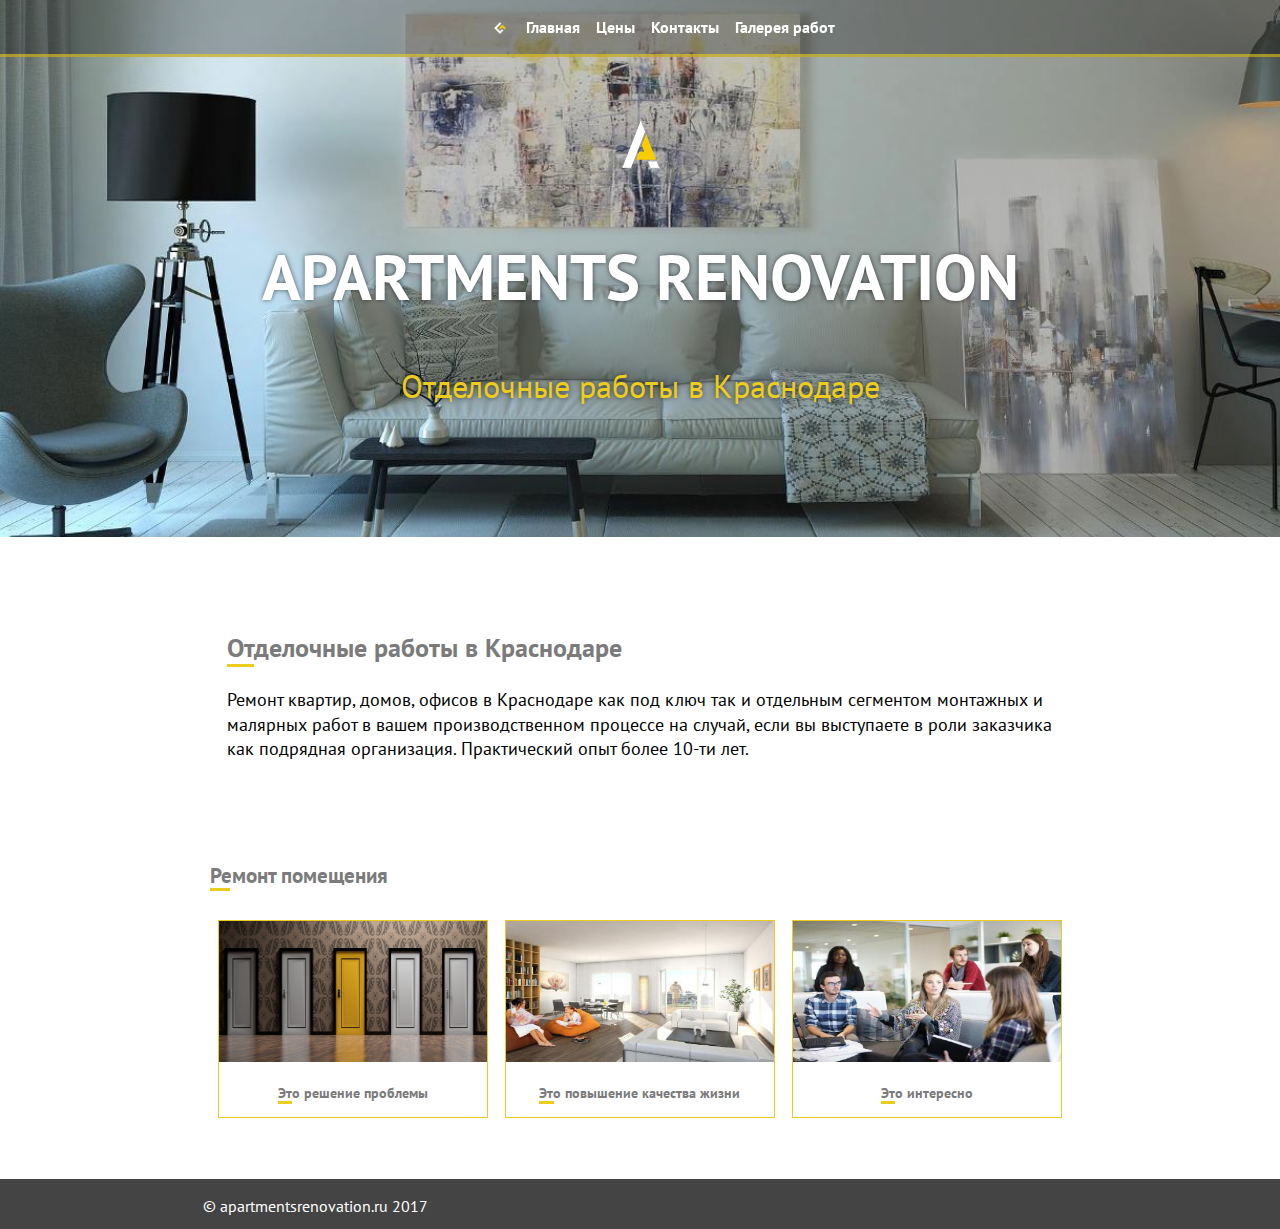
<file: index.html>
<!DOCTYPE html><html><head><title>Apartments renovation|Отделочные работы в Краснодаре</title><meta name="google-site-verification" content="k7kQx-EQha7YxzlLIq2gA14RvakHtIpXL3VBb2M7w-s" /><meta name="yandex-verification" content="fb2fc7b944d50e41" /><meta charset="utf-8"><meta name="viewport" content="width=device-width, initial-scale=1.0" /><meta name="description" content="Ремонт квартир, домов, офисов в Краснодаре"><meta name="Keywords" content="ремонт, отделка, квартиры, дома, офисы, практика, опыт, Краснодар"><link rel="shortcut icon" href="/assets/images/favicon.ico" type="image/x-icon"><link rel="apple-touch-icon" href="/assets/images/touch-icon-iphone.png"><link rel="stylesheet" type="text/css" href="/assets/css/style.css"/><script src="/assets/js/script.js"></script><meta name="yandex-verification" content="645afc60fa05e950" /></head><body><div class="wrap"><div class="menu-icon" onclick="show()"><span class="menu-icon-item"></span><span class="menu-icon-item"></span><span class="menu-icon-item"></span></div><header class="front"><nav id="navigation"><ul><li class="active"><a href="/">Главная</a></li><li><a href="/posts/price.html">Цены</a></li><li><a href="/posts/contact.html">Контакты</a></li><li><a href="/posts/gallery.html">Галерея работ</a></li></ul></nav><div class="branding"><div class="logo"><a rel="home" title="Главная" href="/"><img alt="Главная" src="/assets/images/logo.png"></a></div><h1 class="title"><a href="/" title="Главная" rel="home">Apartments renovation</a></h1><span class="slogan">Отделочные работы в Краснодаре</span></div></header><article><div class="style"><h2>Отделочные работы в Краснодаре</h2><p>	Ремонт квартир, домов, офисов в Краснодаре как под ключ так и отдельным сегментом монтажных и малярных работ в вашем производственном процессе на случай, если вы выступаете в роли заказчика как подрядная организация.	Практический опыт более 10-ти лет.</p></div><section><h3>Ремонт помещения</h3><div class="block"><a href="posts/decision.html"><img src="/assets/images/decision.jpg" alt="решение проблемы" title="решение проблемы"></a><h3>Это решение проблемы</h3></div><div class="block"><a href="posts/inter.html"><img src="/assets/images/quality.jpg" alt="повышение качества жизни" title="повышение качества жизни"></a><h3>Это повышение качества жизни</h3></div><div class="block"><a href="posts/work.html"><img src="/assets/images/disqus.jpg" alt="интересно" title="интересно"></a><h3>Это интересно</h3></div></section><script async src="//pagead2.googlesyndication.com/pagead/js/adsbygoogle.js"></script>
<!-- michaelnews -->
<ins class="adsbygoogle"
     style="display:block"
     data-ad-client="ca-pub-9085209353842392"
     data-ad-slot="3314291461"
     data-ad-format="auto"></ins>
<script>
(adsbygoogle = window.adsbygoogle || []).push({});
</script></article></div><footer><div class="inner">&copy; <a href="/">apartmentsrenovation.ru</a> 2017</div></footer><!-- Yandex.Metrika counter -->
<script type="text/javascript" >
    (function (d, w, c) {
        (w[c] = w[c] || []).push(function() {
            try {
                w.yaCounter47460979 = new Ya.Metrika2({
                    id:47460979,
                    clickmap:true,
                    trackLinks:true,
                    accurateTrackBounce:true,
                    webvisor:true
                });
            } catch(e) { }
        });

        var n = d.getElementsByTagName("script")[0],
            s = d.createElement("script"),
            f = function () { n.parentNode.insertBefore(s, n); };
        s.type = "text/javascript";
        s.async = true;
        s.src = "https://mc.yandex.ru/metrika/tag.js";

        if (w.opera == "[object Opera]") {
            d.addEventListener("DOMContentLoaded", f, false);
        } else { f(); }
    })(document, window, "yandex_metrika_callbacks2");
</script>
<noscript><div><img src="https://mc.yandex.ru/watch/47460979" style="position:absolute; left:-9999px;" alt="" /></div></noscript>
<!-- /Yandex.Metrika counter -->
<!-- Global site tag (gtag.js) - Google Analytics -->
<script async src="https://www.googletagmanager.com/gtag/js?id=UA-101881279-4"></script>
<script>
  window.dataLayer = window.dataLayer || [];
  function gtag(){dataLayer.push(arguments);}
  gtag('js', new Date());

  gtag('config', 'UA-101881279-4');
</script>

</body></html>
</file>
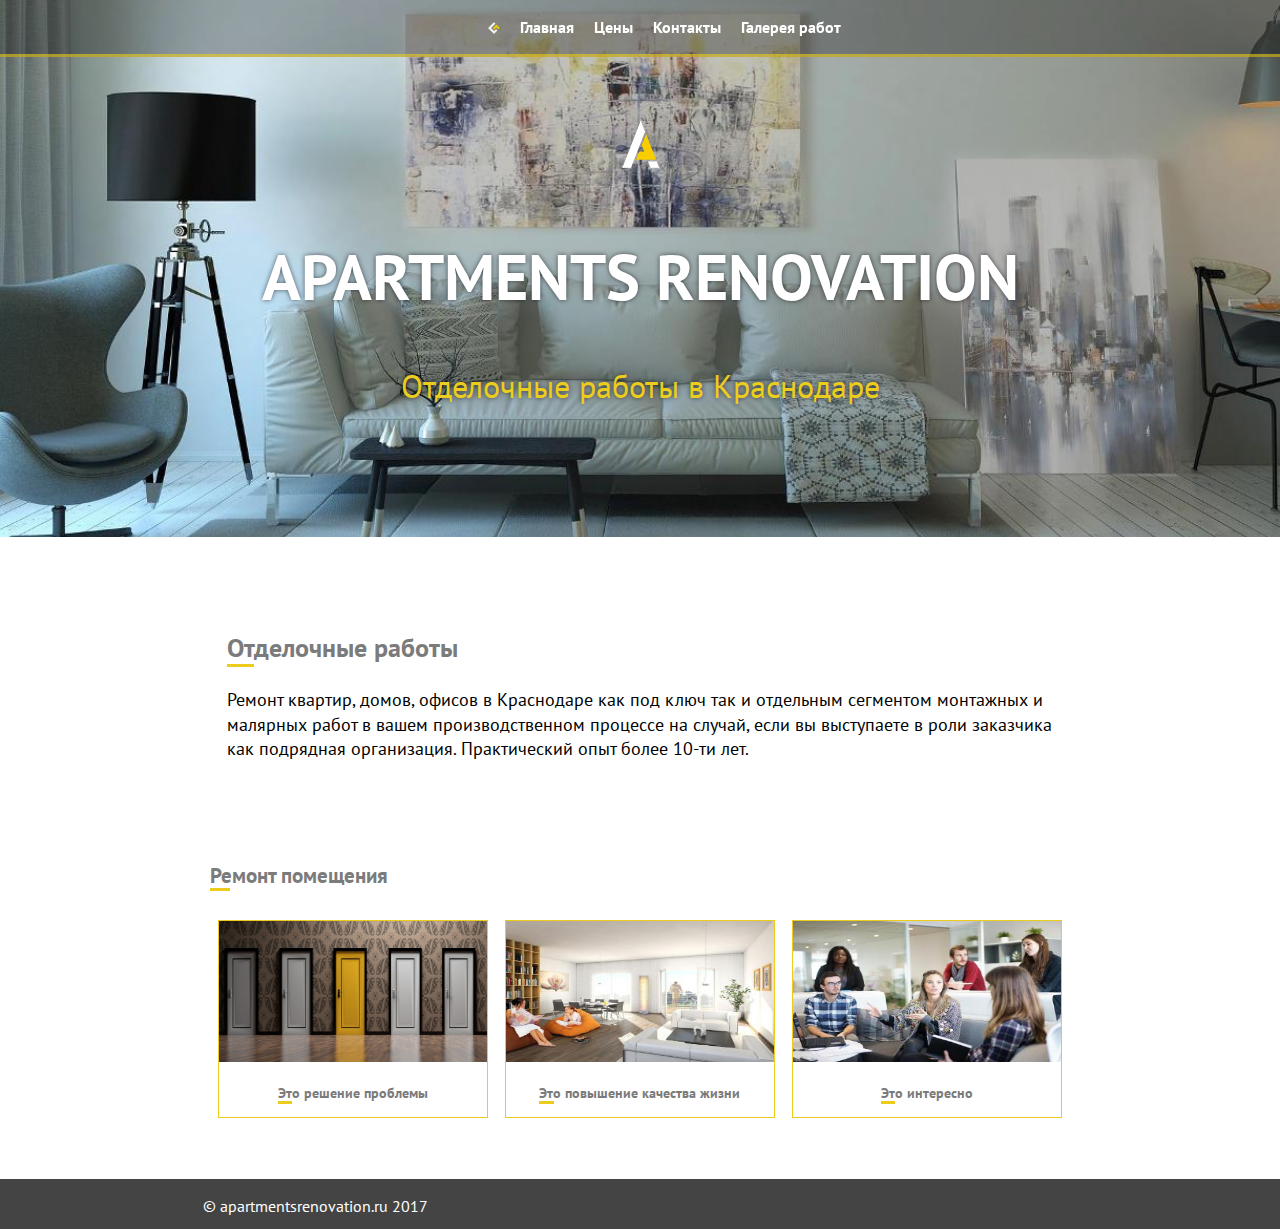
<file: posts-dev/index.html>
<!DOCTYPE html>
<html>
<head>
	<title>Apartments renovation|Отделочные работы в Краснодаре</title>
    <meta charset="utf-8">
	<meta name="viewport" content="width=device-width, initial-scale=1.0" />
     <meta name="description" content="Ремонт квартир, домов, офисов в Краснодаре">
    <meta name="Keywords" content="Ремонт, практический опыт">
    <link rel="shortcut icon" href="/assets/images/favicon.ico" type="image/x-icon">
    <link rel="apple-touch-icon" href="/assets/images/touch-icon-iphone.png">
	<link rel="stylesheet" type="text/css" href="/assets/css/style.css"/>
	<script src="/assets/js/script.js"></script>
	<meta name="yandex-verification" content="645afc60fa05e950" />

	
</head>
<body>
<div class="wrap">
<div class="menu-icon" onclick="show()">
  <span class="menu-icon-item"></span>
    <span class="menu-icon-item"></span>
      <span class="menu-icon-item"></span>
  </div>
<header class="front">
<nav id="navigation"><ul>
<li class="active"><a href="/">Главная</a></li>
<li><a href="/posts/price.html">Цены</a></li>
<li><a href="/posts/contact.html">Контакты</a></li>
<li><a href="/posts/gallery.html">Галерея работ</a></li>
</ul>
</nav>
	<div class="branding">
    <div class="logo"><a rel="home" title="Главная" href="/">
  <img alt="Главная" src="/assets/images/logo.png">
  </a>
  </div>

		<h1 class="title"><a href="/" title="Главная" rel="home">Apartments renovation</a></h1>
		<span class="slogan">Отделочные работы в Краснодаре</span>
	</div>


</header>
<article>
<div class="style">
<h2>Отделочные работы</h2>
<p>
	Ремонт квартир, домов, офисов в Краснодаре как под ключ так и отдельным сегментом монтажных и малярных работ в вашем производственном процессе на случай, если вы выступаете в роли заказчика как подрядная организация.

	Практический опыт более 10-ти лет.
</p>
</div>
<section>
	<h3>Ремонт помещения</h3>
	<div class="block">
    <a href="posts/decision.html"><img src="/assets/images/decision.jpg" alt="решение проблемы" title="решение проблемы"></a>
	<h3>Это решение проблемы</h3></div>
	<div class="block">
    <a href="posts/inter.html"><img src="/assets/images/quality.jpg" alt="повышение качества жизни" title="повышение качества жизни"></a>
	<h3>Это повышение качества жизни</h3></div>
	<div class="block">
    <a href="posts/work.html"><img src="/assets/images/disqus.jpg" alt="интересно" title="интересно"></a>
	<h3>Это интересно</h3></div>
</section>
</article>

</div>
<footer>
<div class="inner">
&copy; <a href="/">apartmentsrenovation.ru</a> 2017
</div>
</footer>

</body>
</html>
</file>
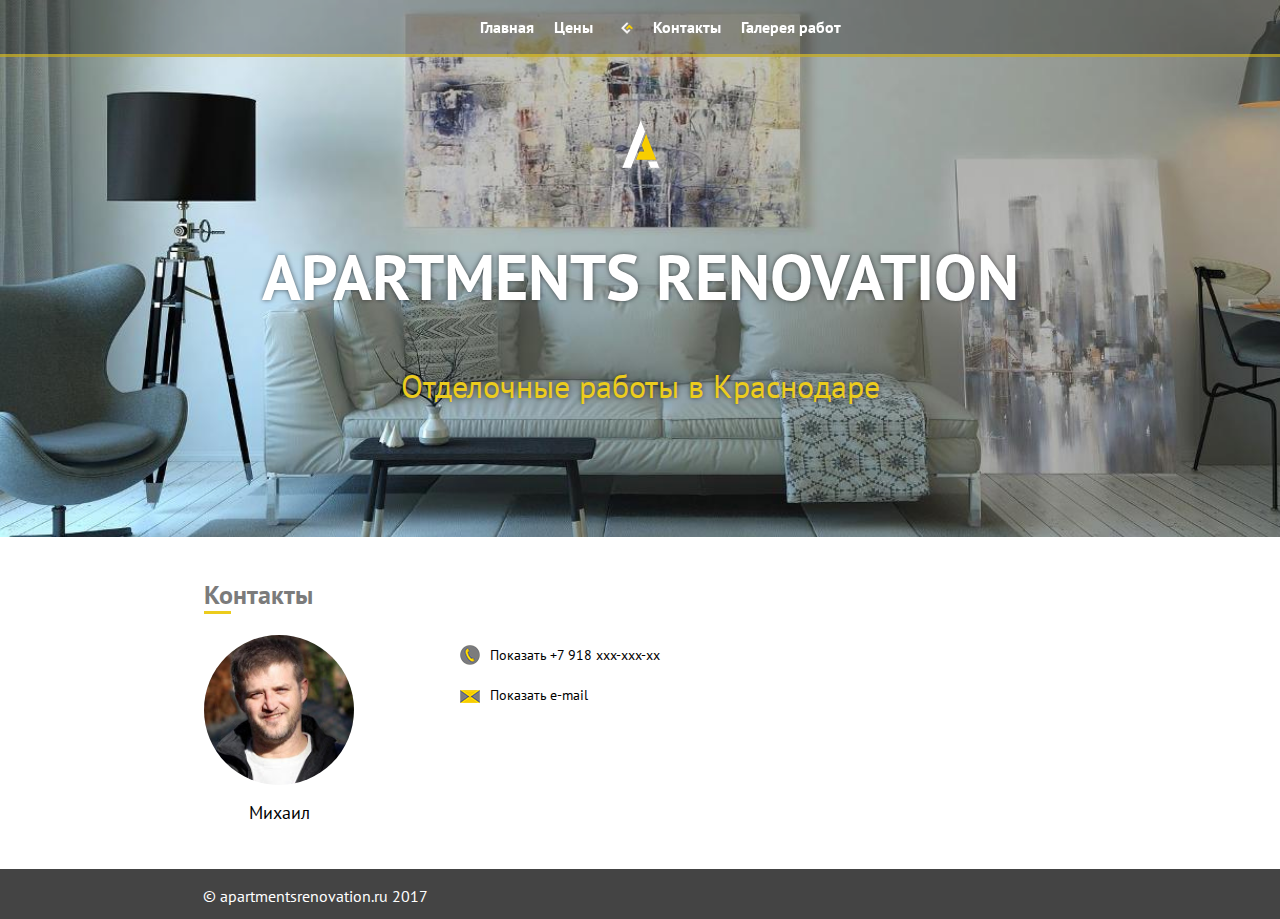
<file: posts-dev/contact.html>
<!DOCTYPE html>
<html>
<head>
<meta charset="utf-8">
	<title>Apartments renovation|Контакты</title>
	<meta name="viewport" content="width=device-width, initial-scale=1.0" />
	<meta name=”description” content=”Контакты”>
	<link rel="shortcut icon" href="/assets/images/favicon.ico" type="image/x-icon">
	<link rel="apple-touch-icon" href="/assets/images/touch-icon-iphone.png">
	<link rel="stylesheet" type="text/css" href="/assets/css/style.css">
	<script src="/assets/js/script.js"></script>
	<meta name="yandex-verification" content="645afc60fa05e950" />

	
</head>
<body>
<div class="wrap">
<div class="menu-icon" onclick="show()">
  <span class="menu-icon-item"></span>
    <span class="menu-icon-item"></span>
      <span class="menu-icon-item"></span>
  </div>
<header class="front">
<a title="Вернуться назад" class="back" onclick="javascript:history.back(); return false;">Назад</a>
<nav id="navigation"><ul>
<li><a href="/">Главная</a></li>
<li><a href="/posts/price.html">Цены</a></li>
<li class="active"><a href="/posts/contact.html">Контакты</a></li>
<li><a href="/posts/gallery.html">Галерея работ</a></li>
</ul>
</nav>
	<div class="branding">
	<div class="logo"><a rel="home" title="Главная" href="/">
  <img alt="Главная" src="../assets/images/logo.png">
  </a>
  </div>
		<h1 class="title"><a href="/" title="Главная" rel="home">Apartments renovation</a></h1>
		<span class="slogan">Отделочные работы в Краснодаре</span>
	</div>


</header>
<article class="contact">

	<div class="inner">
	<h2>Контакты</h2>
	<div class="name">
	<img  src="/assets/images/iam.jpg" alt="Михаил" title="Михаил"> <p>Михаил</p>
	</div>
	<div class="float">
	<span id="phone" onclick="showPhone()">

	Показать +7 918 xxx-xxx-xx

	</span>
	<span id="email" onclick="showEmail()">
	 Показать e-mail
	</span>
	
	
	</div>
	</div>
</article>
</div>
<footer>
<div class="inner">
&copy; <a href="/">apartmentsrenovation.ru</a> 2017
</div>
</footer>

</body>
</html>
</file>
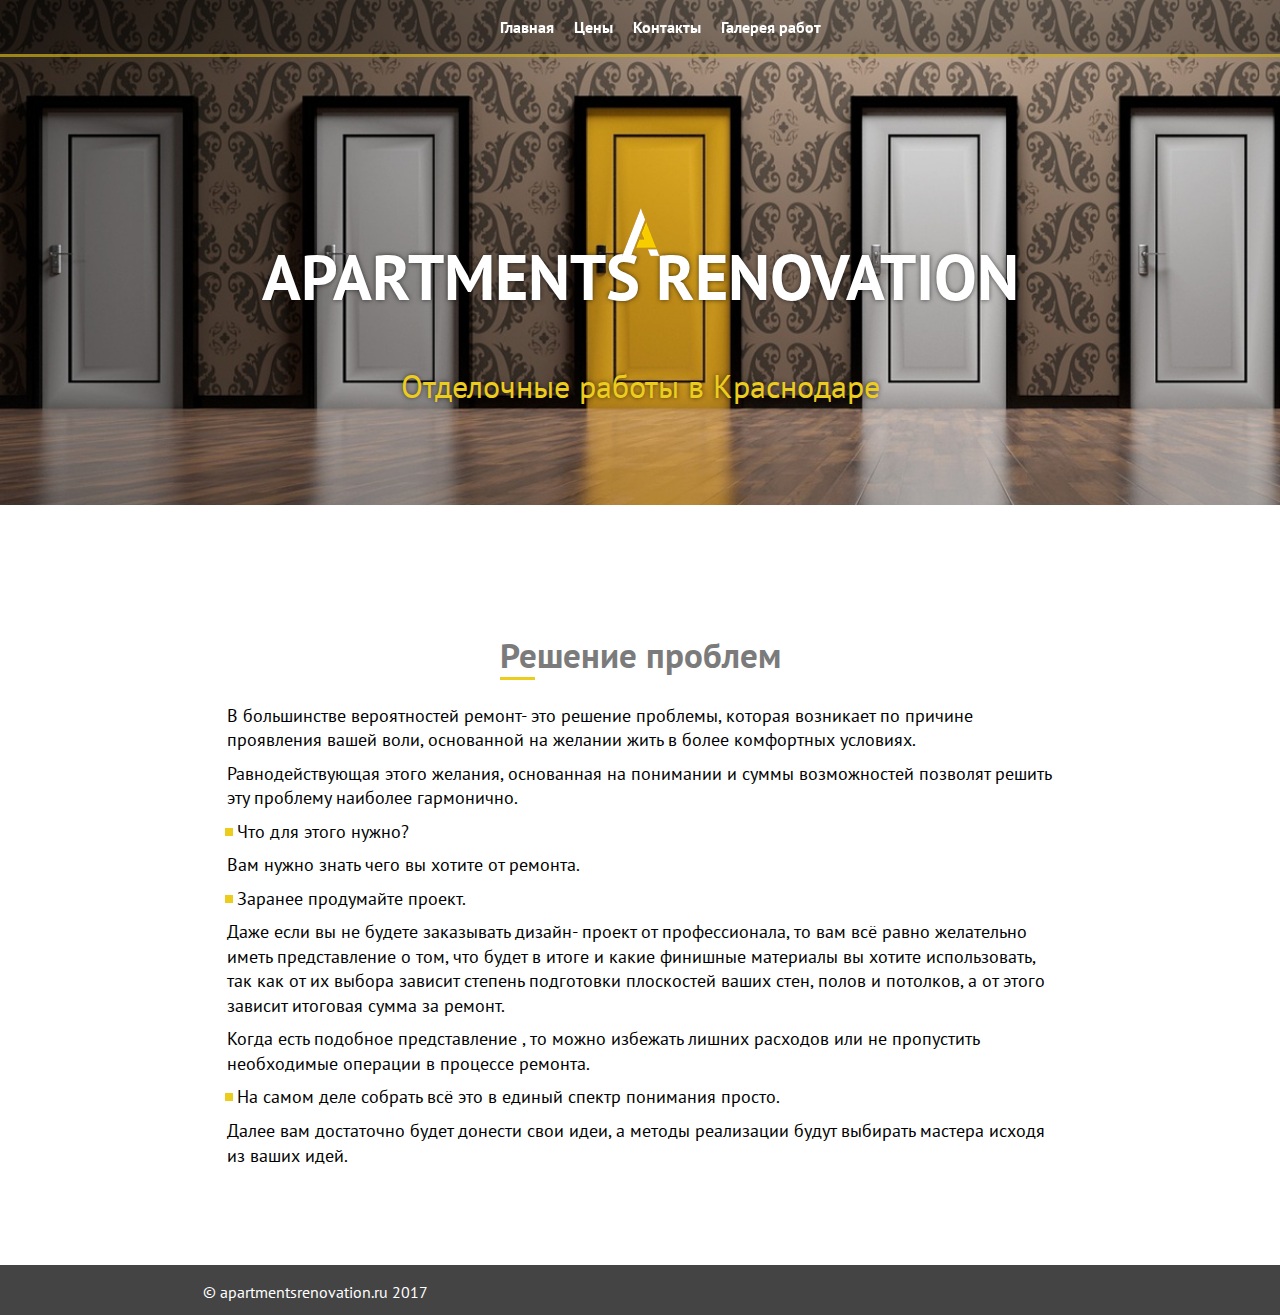
<file: posts-dev/decision.html>
<!DOCTYPE html>
<html lang="ru">
<head>
<meta charset="utf-8">
	<title>Apartments renovation|Решение проблем</title>
	<meta name="viewport" content="width=device-width, initial-scale=1.0" />
    <link rel="shortcut icon" href="/assets/images/favicon.ico" type="image/x-icon">
    <link rel="apple-touch-icon" href="/assets/images/touch-icon-iphone.png">
    <link rel="stylesheet" type="text/css" href="/assets/css/style.css">
	<script src="/assets/js/script.js"></script>
	
</head>
<body>
<div class="wrap">
<div class="menu-icon" onclick="show()">
  <span class="menu-icon-item"></span>
    <span class="menu-icon-item"></span>
      <span class="menu-icon-item"></span>
  </div>
<header class="dec">
<a title="Вернуться назад" class="back" onclick="javascript:history.back(); return false;">Назад</a>
<nav id="navigation"><ul>
<li><a href="/">Главная</a></li>
<li><a href="/posts/price.html">Цены</a></li>
<li><a href="/posts/contact.html">Контакты</a></li>
<li><a href="/posts/gallery.html">Галерея работ</a></li>
</ul>
</nav>
	<div class="branding">
    <div class="logo"><a rel="home" title="Главная" href="/">
  <img alt="Главная" src="/assets/images/logo.png">
  </a>
  </div>
    <h1 class="title"><a href="/" title="Главная" rel="home">Apartments renovation</a></h1>
    <span class="slogan">Отделочные работы в Краснодаре</span>
  </div>
</header>
<article>
<div class="style">
<h1>Решение проблем</h1>
<p>В большинстве вероятностей ремонт- это решение проблемы, которая возникает по причине проявления вашей воли, основанной на желании жить в более комфортных условиях.</br>

<p>Равнодействующая этого желания, основанная на понимании и суммы возможностей позволят решить эту проблему наиболее гармонично.</p>

<p class="mark">Что для этого нужно?</p>

<p>Вам нужно знать чего вы хотите  от ремонта.</p>

<p class="mark">Заранее продумайте проект. </p>

<p>Даже если вы не будете заказывать дизайн- проект от профессионала, то вам всё равно желательно  иметь представление о том, что будет в итоге и какие финишные материалы вы хотите использовать, так как от их выбора зависит степень подготовки плоскостей ваших стен, полов и потолков, а от этого зависит итоговая сумма за ремонт.</p>

<p>Когда есть подобное представление , то можно избежать лишних расходов или не пропустить необходимые операции в процессе ремонта.</p>

<p class="mark">На самом деле собрать всё это в единый спектр понимания просто. </p>

<p>Далее вам достаточно будет донести свои идеи, а методы реализации будут выбирать мастера исходя из ваших идей.
</p>
</div>
</article>
</div>
<footer>
<div class="inner">
&copy; <a href="/">apartmentsrenovation.ru</a> 2017
</div>
</footer>

</body>
</html>
</file>
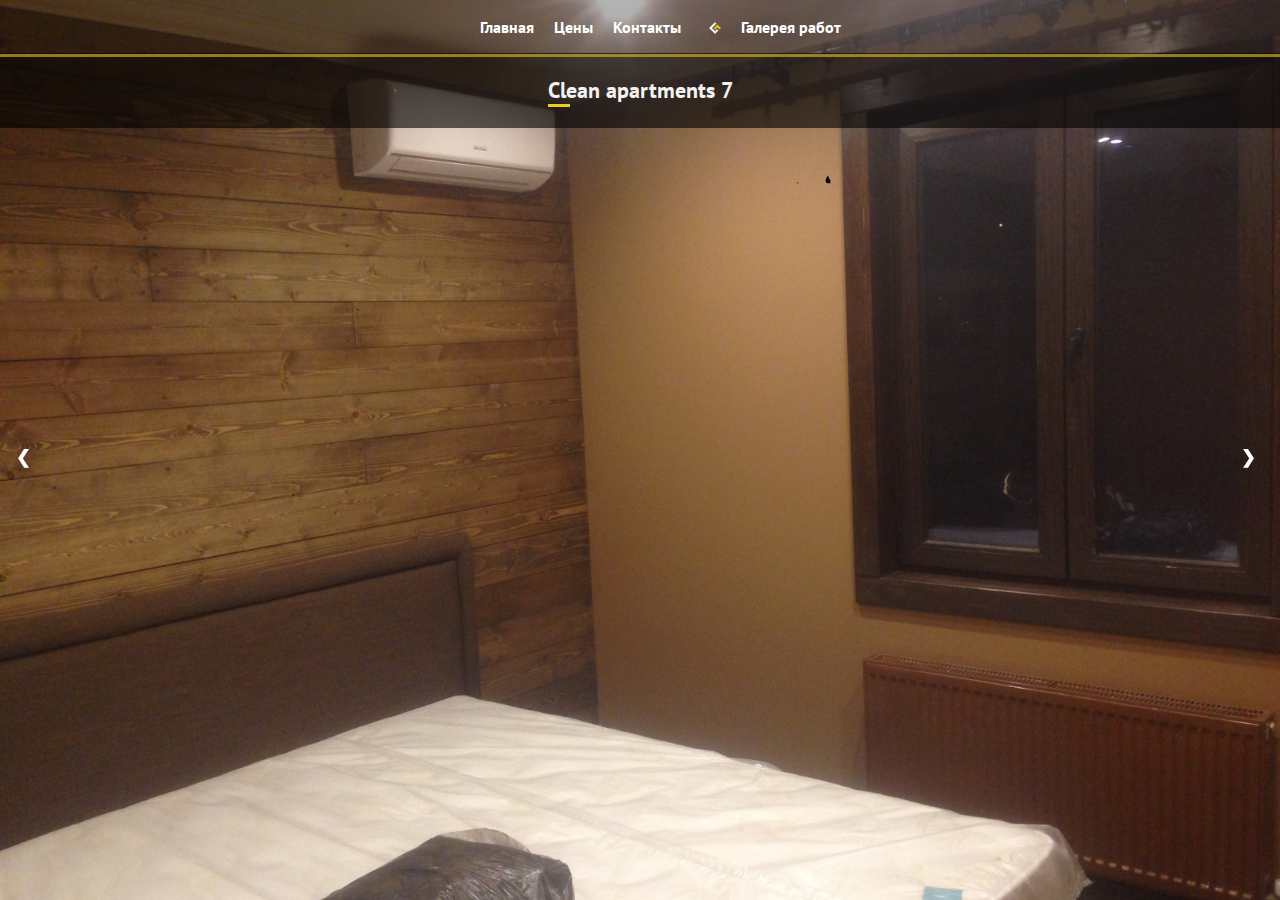
<file: posts-dev/gallery.html>
<!DOCTYPE html>
<html lang="ru">
<head>
<meta charset="utf-8">
	<title>Apartments renovation|Галерея</title>
	<meta name="viewport" content="width=device-width, initial-scale=1.0" />
    <link rel="shortcut icon" href="/assets/images/favicon.ico" type="image/x-icon">
    <link rel="apple-touch-icon" href="/assets/images/touch-icon-iphone.png">
    <link rel="stylesheet" type="text/css" href="/assets/css/style.css">
    <link rel="stylesheet" type="text/css" href="/assets/css/slider.css">
	<script src="/assets/js/script.js"></script>
    <script src="/assets/js/slider.js"></script>
	
</head>
<body>
<div class="wrap">
<div class="menu-icon" onclick="show()">
  <span class="menu-icon-item"></span>
    <span class="menu-icon-item"></span>
      <span class="menu-icon-item"></span>
  </div>
<header class="dec">
<h1 class="gallery">Галерея работ</h1>
<a title="Вернуться назад" class="back" onclick="javascript:history.back(); return false;">Назад</a>
<nav id="navigation"><ul>
    <li><a href="/">Главная</a></li>
<li><a href="/posts/price.html">Цены</a></li>
<li><a href="/posts/contact.html">Контакты</a></li>
<li class="active"><a href="/posts/gallery.html">Галерея работ</a></li>
</ul>
</nav>
</header>
<div class="slidershow-container">
        <div class="slide-item">
            <img onclick=" touchmove(1)" src="/assets/gallery/1.jpg" alt="Clean apartments" title="Clean apartments">
            <h2 class="text">Clean apartments 1</h2>
        </div>
        <div class="slide-item">
            <img onclick=" touchmove(1)" src="/assets/gallery/2.jpg" alt="Clean apartments" title="Clean apartments">
            <h2 class="text">Clean apartments 2</h2>
        </div>
        <div class="slide-item">
            <img onclick=" touchmove(1)" src="/assets/gallery/3.jpg" alt="Clean apartments" title="Clean apartments">
            <h2 class="text">Clean apartments 3</h2>
        </div>
        <div class="slide-item">
            <img onclick=" touchmove(1)" src="/assets/gallery/4.jpg" alt="Clean apartments" title="Clean apartments">
            <h2 class="text">Clean apartments 4</h2>
        </div>
        <div class="slide-item">
            <img onclick=" touchmove(1)" src="/assets/gallery/5.jpg" alt="Clean apartments" title="Clean apartments">
            <h2 class="text">Clean apartments 5</h2>
        </div>
        <div class="slide-item">
            <img onclick=" touchmove(1)" src="/assets/gallery/6.jpg" alt="Clean apartments" title="Clean apartments">
            <h2 class="text">Clean apartments 7</h2>
        </div>
        <a onclick="plusSlides(-1)" class="prev">&#10094;</a>
        <a onclick="plusSlides(1)" class="next">&#10095;</a>
        

    </div>

</div>

<footer>
<div class="inner">
&copy; <a href="/">apartmentsrenovation.ru</a> 2017
</div>
</footer>
</body>
</html>
</file>
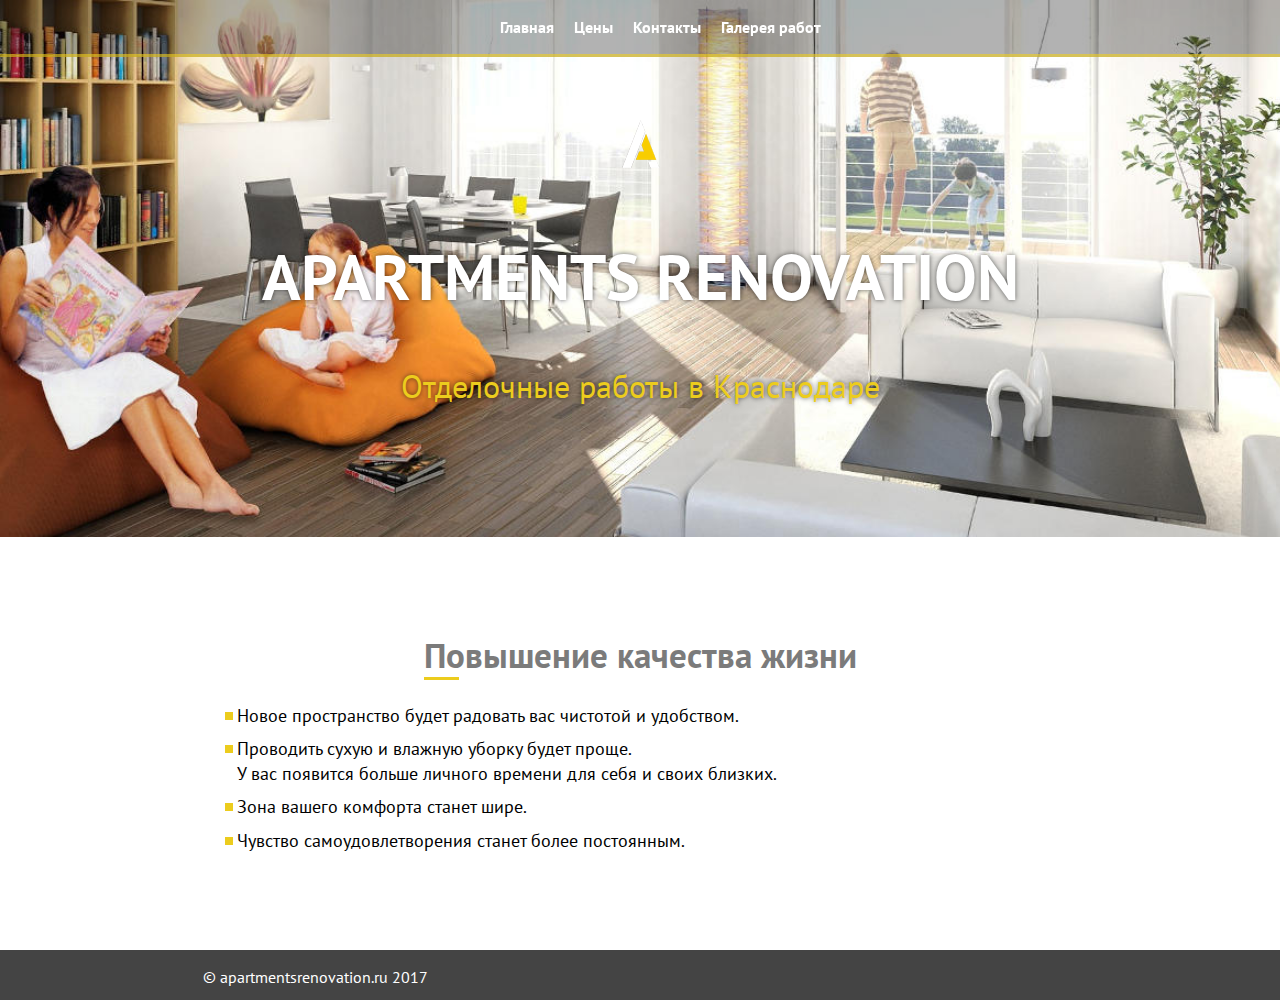
<file: posts-dev/inter.html>
<!DOCTYPE html>
<html lang="ru">
<head>
<meta charset="utf-8">
	<title>Apartments renovation|Повышение качества жизни</title>
	<meta name="viewport" content="width=device-width, initial-scale=1.0" />
    <link rel="shortcut icon" href="/assets/images/favicon.ico" type="image/x-icon">
    <link rel="apple-touch-icon" href="/assets/images/touch-icon-iphone.png">
	<link rel="stylesheet" type="text/css" href="/assets/css/style.css">
	<script src="../assets/js/script.js"></script>
</head>
<body>
<div class="wrap">
<div class="menu-icon" onclick="show()">
  <span class="menu-icon-item"></span>
    <span class="menu-icon-item"></span>
      <span class="menu-icon-item"></span>
  </div>
<header class="inter">
<a title="Вернуться назад" class="back" onclick="javascript:history.back(); return false;">Назад</a>
<nav id="navigation"><ul>
<li><a href="/">Главная</a></li>
<li><a href="/posts/price.html">Цены</a></li>
<li><a href="/posts/contact.html">Контакты</a></li>
<li><a href="/posts/gallery.html">Галерея работ</a></li>
</ul>
</nav>
	<div class="branding">
    <div class="logo"><a rel="home" title="Главная" href="/">
  <img alt="Главная" src="../assets/images/logo.png">
  </a>
  </div>
		<h1 class="title"><a href="/" title="Главная" rel="home">Apartments renovation</a></h1>
		<span class="slogan">Отделочные работы в Краснодаре</span>
	</div>
</header>
<article>
<div class="style">
<h1>Повышение качества жизни</h1>
<p class="mark">Новое пространство будет радовать вас чистотой и удобством.</p>
<p class="mark">Проводить сухую и влажную уборку будет проще.</br>
У вас появится больше личного времени для себя и своих близких.

</p>
<p class="mark">Зона вашего комфорта станет шире.</p>
<p class="mark">Чувство самоудовлетворения станет более постоянным.</p>
</div>

</article>
</div>
<footer>
<div class="inner">
&copy; <a href="/">apartmentsrenovation.ru</a> 2017
</div>
</footer>

</body>
</html>
</file>
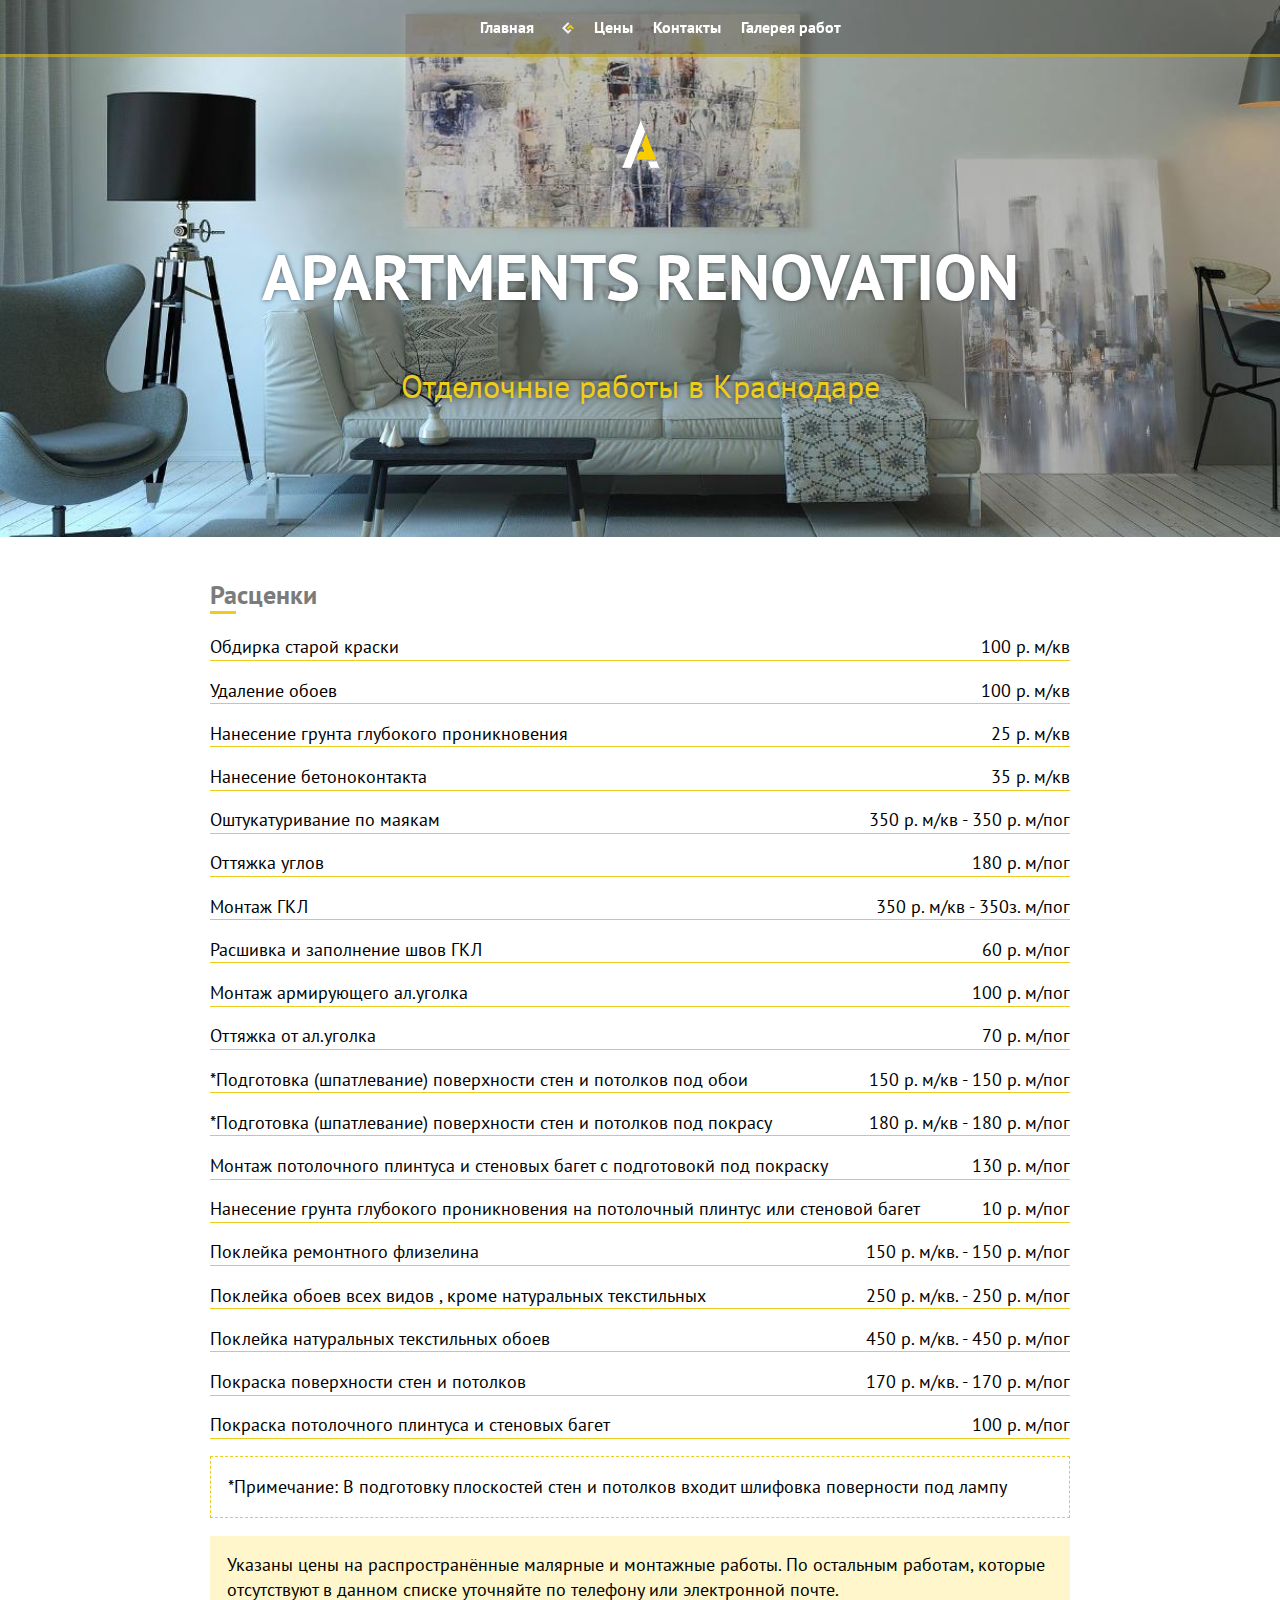
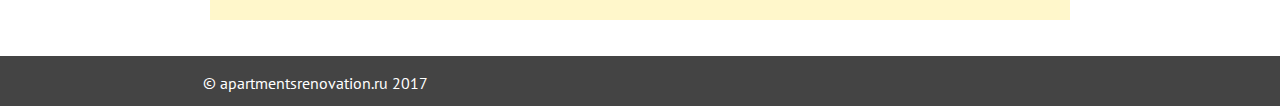
<file: posts-dev/price.html>
<!DOCTYPE html>
<html lang="ru">
<head>
<meta charset="utf-8">
	<title>Apartments renovation|Цены на отделочные работы в Краснодаре</title>
	<meta name="viewport" content="width=device-width, initial-scale=1.0" />
	<link rel="shortcut icon" href="../assets/images/favicon.ico" type="image/x-icon">
	<link rel="apple-touch-icon" href="../assets/images/touch-icon-iphone.png">
    <link rel="stylesheet" type="text/css" href="../assets/css/style.css">
	<script src="../assets/js/script.js"></script>
	
</head>
<body>
<div class="wrap">
<div class="menu-icon" onclick="show()">
  <span class="menu-icon-item"></span>
    <span class="menu-icon-item"></span>
      <span class="menu-icon-item"></span>
  </div>
<header class="front">
<a title="Вернуться назад" class="back" onclick="javascript:history.back(); return false;">Назад</a>
<nav id="navigation"><ul>
<li><a href="/">Главная</a></li>
<li class="active"><a href="/posts/price.html">Цены</a></li>
<li><a href="/posts/contact.html">Контакты</a></li>
<li><a href="/posts/gallery.html">Галерея работ</a></li>
</ul>
</nav>
	<div class="branding">
	<div class="logo"><a rel="home" title="Главная" href="/">
  <img alt="Главная" src="/assets/images/logo.png">
  </a>
  </div>
		<h1 class="title"><a href="/" title="Главная" rel="home">Apartments renovation</a></h1>
		<span class="slogan">Отделочные работы в Краснодаре</span>
	</div>
</header>
<article>
<h2>Расценки</h2>
<div class="row">
	<div class="cel">Обдирка старой краски</div>
	<div class="price">100 р. м/кв</div>
	</div>
	<div class="row">
	<div class="cel">Удаление обоев</div>
	<div class="price">100 р. м/кв</div>
	</div>
	<div class="row">
	<div class="cel">Нанесение грунта глубокого проникновения</div>
	<div class="price">25 р. м/кв</div>
	</div>
<div class="row">
	<div class="cel">Нанесение бетоноконтакта</div>
	<div class="price">35 р. м/кв</div>
	</div>
<div class="row">
	<div class="cel">Оштукатуривание по маякам</div>
	<div class="price">350 р. м/кв - 350 р. м/пог</div>
	</div>
<div class="row">
	<div class="cel">Оттяжка углов</div>
	<div class="price">180 р. м/пог</div>
	</div>
	<div class="row">
	<div class="cel">Монтаж ГКЛ</div>
	<div class="price">350 р. м/кв - 350з. м/пог</div>
	</div>
	<div class="row">
	<div class="cel">Расшивка и заполнение швов ГКЛ</div>
	<div class="price">60 р. м/пог</div>
	</div>
	<div class="row">
	<div class="cel">Монтаж армирующего ал.уголка</div>
	<div class="price">100 р. м/пог</div>
	</div>
	<div class="row">
	<div class="cel">Оттяжка от ал.уголка</div>
	<div class="price">70 р. м/пог</div>
	</div>
	<div class="row">
	<div class="cel">*Подготовка (шпатлевание) поверхности стен и потолков под обои</div>
	<div class="price">150 р. м/кв - 150 р. м/пог</div>
	</div>
	<div class="row">
	<div class="cel">*Подготовка (шпатлевание) поверхности стен и потолков под покрасу</div>
	<div class="price">180 р. м/кв - 180 р. м/пог</div>
	</div>
	<div class="row">
	<div class="cel">Монтаж потолочного плинтуса и стеновых багет с подготовокй под покраску</div>
	<div class="price">130 р. м/пог</div>
	</div>
	<div class="row">
	<div class="cel">Нанесение грунта глубокого проникновения на потолочный плинтус или стеновой багет</div>
	<div class="price">10 р. м/пог</div>
	</div>
	<div class="row">
	<div class="cel">Поклейка ремонтного флизелина</div>
	<div class="price">150 р. м/кв. - 150 р. м/пог</div>
	</div>
	<div class="row">
	<div class="cel">Поклейка обоев всех видов , кроме натуральных текстильных</div>
	<div class="price">250 р. м/кв. - 250 р. м/пог</div>
	</div>
	<div class="row">
	<div class="cel">Поклейка  натуральных текстильных обоев</div>
	<div class="price">450 р. м/кв. - 450 р. м/пог</div>
	</div>
	<div class="row">
	<div class="cel">Покраска поверхности стен и потолков</div>
	<div class="price">170 р. м/кв. - 170 р. м/пог</div>
	</div>
	<div class="row">
	<div class="cel">Покраска потолочного плинтуса и стеновых багет</div>
	<div class="price">100 р. м/пог</div>
	</div>
	<div class="note">
		*Примечание:
		В подготовку плоскостей стен и потолков входит шлифовка поверности под лампу
	</div>
	<div class="description">
	Указаны цены на распространённые малярные и монтажные работы. По остальным работам, которые отсутствуют в данном списке уточняйте по телефону или электронной почте.
</div>
</article>
</div>
<footer>
<div class="inner">
&copy; <a href="/">apartmentsrenovation.ru</a> 2017
</div>
</footer>

</body>
</html>
</file>
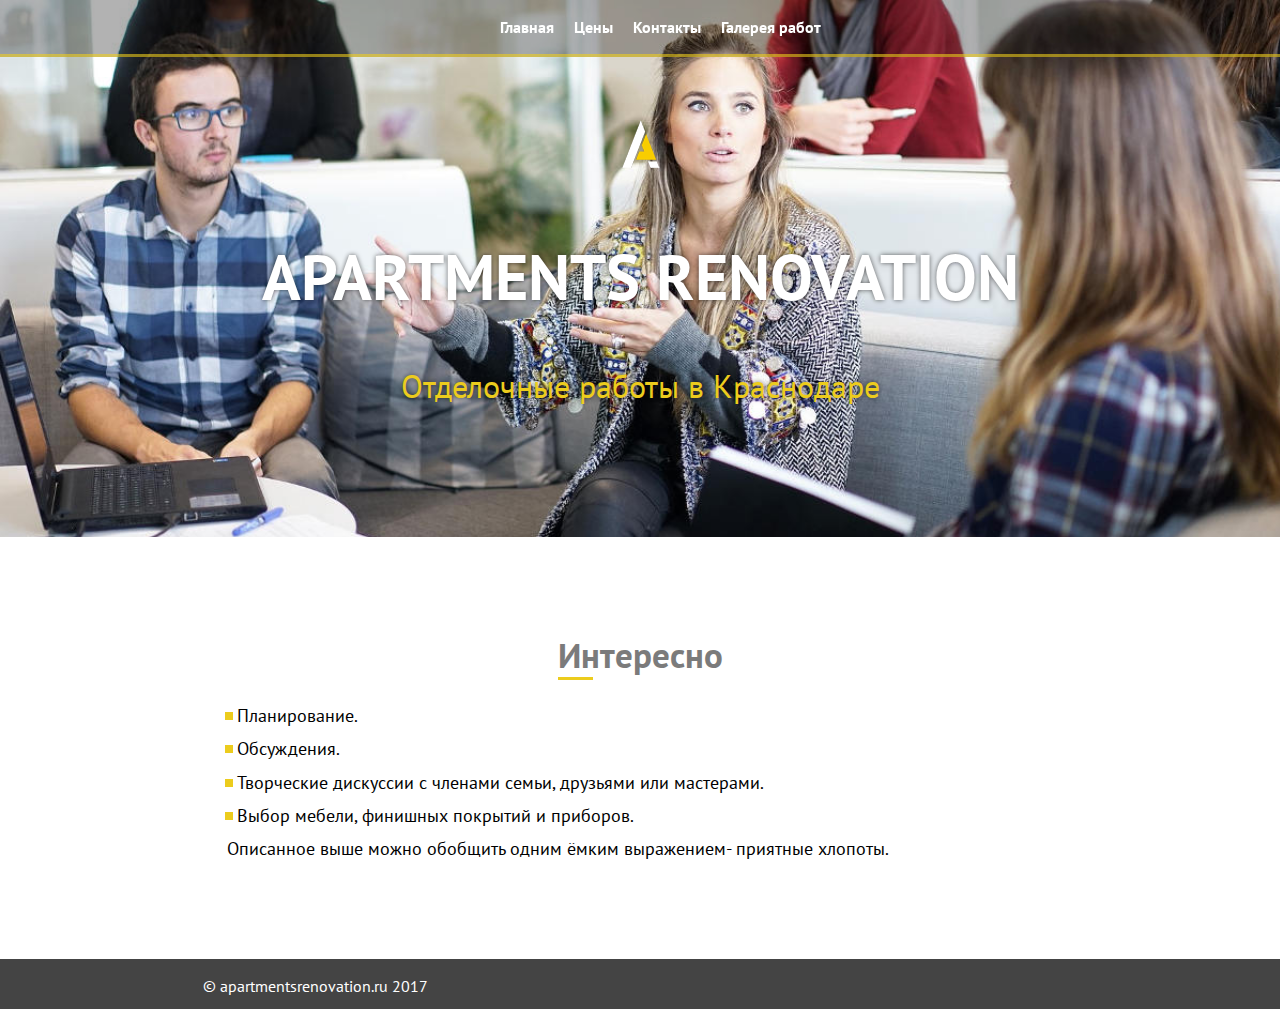
<file: posts-dev/work.html>
<!DOCTYPE html>
<html lang="ru">
<head>
<meta charset="utf-8">
	<title>Apartments renovation|Интересно</title>
	<meta name="viewport" content="width=device-width, initial-scale=1.0" />
	<link rel="shortcut icon" href="/assets/images/favicon.ico" type="image/x-icon">
    <link rel="apple-touch-icon" href="/assets/images/touch-icon-iphone.png">
	<link rel="stylesheet" type="text/css" href="/assets/css/style.css">
	<script src="/assets/js/script.js"></script>
	
</head>
<body>
<div class="wrap">
<div class="menu-icon" onclick="show()">
  <span class="menu-icon-item"></span>
    <span class="menu-icon-item"></span>
      <span class="menu-icon-item"></span>
  </div>
<header class="work">
<a title="Вернуться назад" class="back" onclick="javascript:history.back(); return false;">Назад</a>
<nav id="navigation"><ul>
<li><a href="/">Главная</a></li>
<li><a href="/posts/price.html">Цены</a></li>
<li><a href="/posts/contact.html">Контакты</a></li>
<li><a href="/posts/gallery.html">Галерея работ</a></li>
</ul>
</nav>
	<div class="branding">
    <div class="logo"><a rel="home" title="Главная" href="/">
  <img alt="Главная" src="/assets/images/logo.png">
  </a>
  </div>
		<h1 class="title"><a href="/" title="Главная" rel="home">Apartments renovation</a></h1>
		<span class="slogan">Отделочные работы в Краснодаре</span>
	</div>
</header>
<article>
<div class="style">
<h1>Интересно</h1>
<p class="mark">Планирование.</p>
<p class="mark">Обсуждения.</p>
<p class="mark">Творческие дискуссии с членами семьи, друзьями или мастерами.</p>
<p class="mark">Выбор мебели, финишных покрытий и приборов.</p>
<p>Описанное выше можно обобщить одним ёмким выражением- приятные хлопоты.</p>
</div>
</article>
</div>
<footer>
<div class="inner">
&copy; <a href="/">apartmentsrenovation.ru</a> 2017
</div>
</footer>

</body>
</html>
</file>
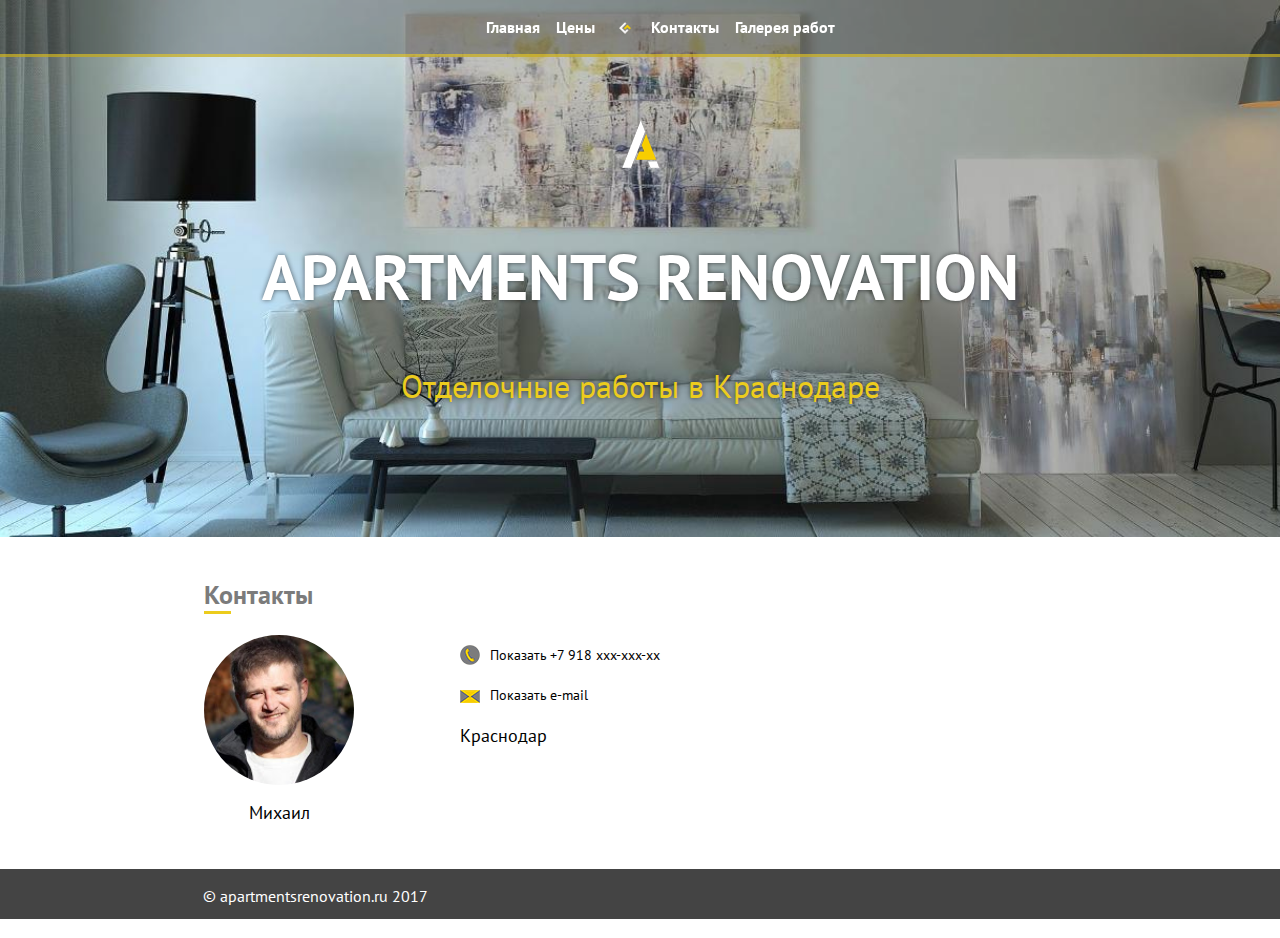
<file: posts/contact.html>
<!DOCTYPE html><html><head><meta charset="utf-8"><title>Apartments renovation|Контакты</title><meta name="viewport" content="width=device-width, initial-scale=1.0" /><meta name="description" content="Контактная информация"/><meta name=”description” content=”Контакты”><meta name="keywords" content="контакт, телефон"><link rel="shortcut icon" href="/assets/images/favicon.ico" type="image/x-icon"><link rel="apple-touch-icon" href="/assets/images/touch-icon-iphone.png"><link rel="stylesheet" type="text/css" href="/assets/css/style.css"><script src="/assets/js/script.js"></script><meta name="yandex-verification" content="645afc60fa05e950" /></head><body><div class="wrap"><div class="menu-icon" onclick="show()"><span class="menu-icon-item"></span><span class="menu-icon-item"></span><span class="menu-icon-item"></span></div><header class="front"><a title="Вернуться назад" class="back" onclick="javascript:history.back(); return false;">Назад</a><nav id="navigation"><ul><li><a href="/">Главная</a></li><li><a href="/posts/price.html">Цены</a></li><li class="active"><a href="/posts/contact.html">Контакты</a></li><li><a href="/posts/gallery.html">Галерея работ</a></li></ul></nav><div class="branding"><div class="logo"><a rel="home" title="Главная" href="/"><img alt="Главная" src="../assets/images/logo.png"></a></div><h1 class="title"><a href="/" title="Главная" rel="home">Apartments renovation</a></h1><span class="slogan">Отделочные работы в Краснодаре</span></div></header><article class="contact"><div class="inner"><h2>Контакты</h2><div class="name"><img src="/assets/images/iam.jpg" alt="Михаил" title="Михаил"><p>Михаил</p></div><div class="float"><span id="phone" onclick="showPhone()">	Показать +7 918 xxx-xxx-xx	</span><span id="email" onclick="showEmail()"> Показать e-mail	</span><p>Краснодар</p></div></div></article></div><footer><div class="inner">&copy; <a href="/">apartmentsrenovation.ru</a> 2017 <p>Краснодар</p></div></footer><!-- Yandex.Metrika counter -->
<script type="text/javascript" >
    (function (d, w, c) {
        (w[c] = w[c] || []).push(function() {
            try {
                w.yaCounter47460979 = new Ya.Metrika2({
                    id:47460979,
                    clickmap:true,
                    trackLinks:true,
                    accurateTrackBounce:true,
                    webvisor:true
                });
            } catch(e) { }
        });

        var n = d.getElementsByTagName("script")[0],
            s = d.createElement("script"),
            f = function () { n.parentNode.insertBefore(s, n); };
        s.type = "text/javascript";
        s.async = true;
        s.src = "https://mc.yandex.ru/metrika/tag.js";

        if (w.opera == "[object Opera]") {
            d.addEventListener("DOMContentLoaded", f, false);
        } else { f(); }
    })(document, window, "yandex_metrika_callbacks2");
</script>
<noscript><div><img src="https://mc.yandex.ru/watch/47460979" style="position:absolute; left:-9999px;" alt="" /></div></noscript>
<!-- /Yandex.Metrika counter -->
<!-- Global site tag (gtag.js) - Google Analytics -->
<script async src="https://www.googletagmanager.com/gtag/js?id=UA-101881279-4"></script>
<script>
  window.dataLayer = window.dataLayer || [];
  function gtag(){dataLayer.push(arguments);}
  gtag('js', new Date());

  gtag('config', 'UA-101881279-4');
</script>
</body></html>
</file>
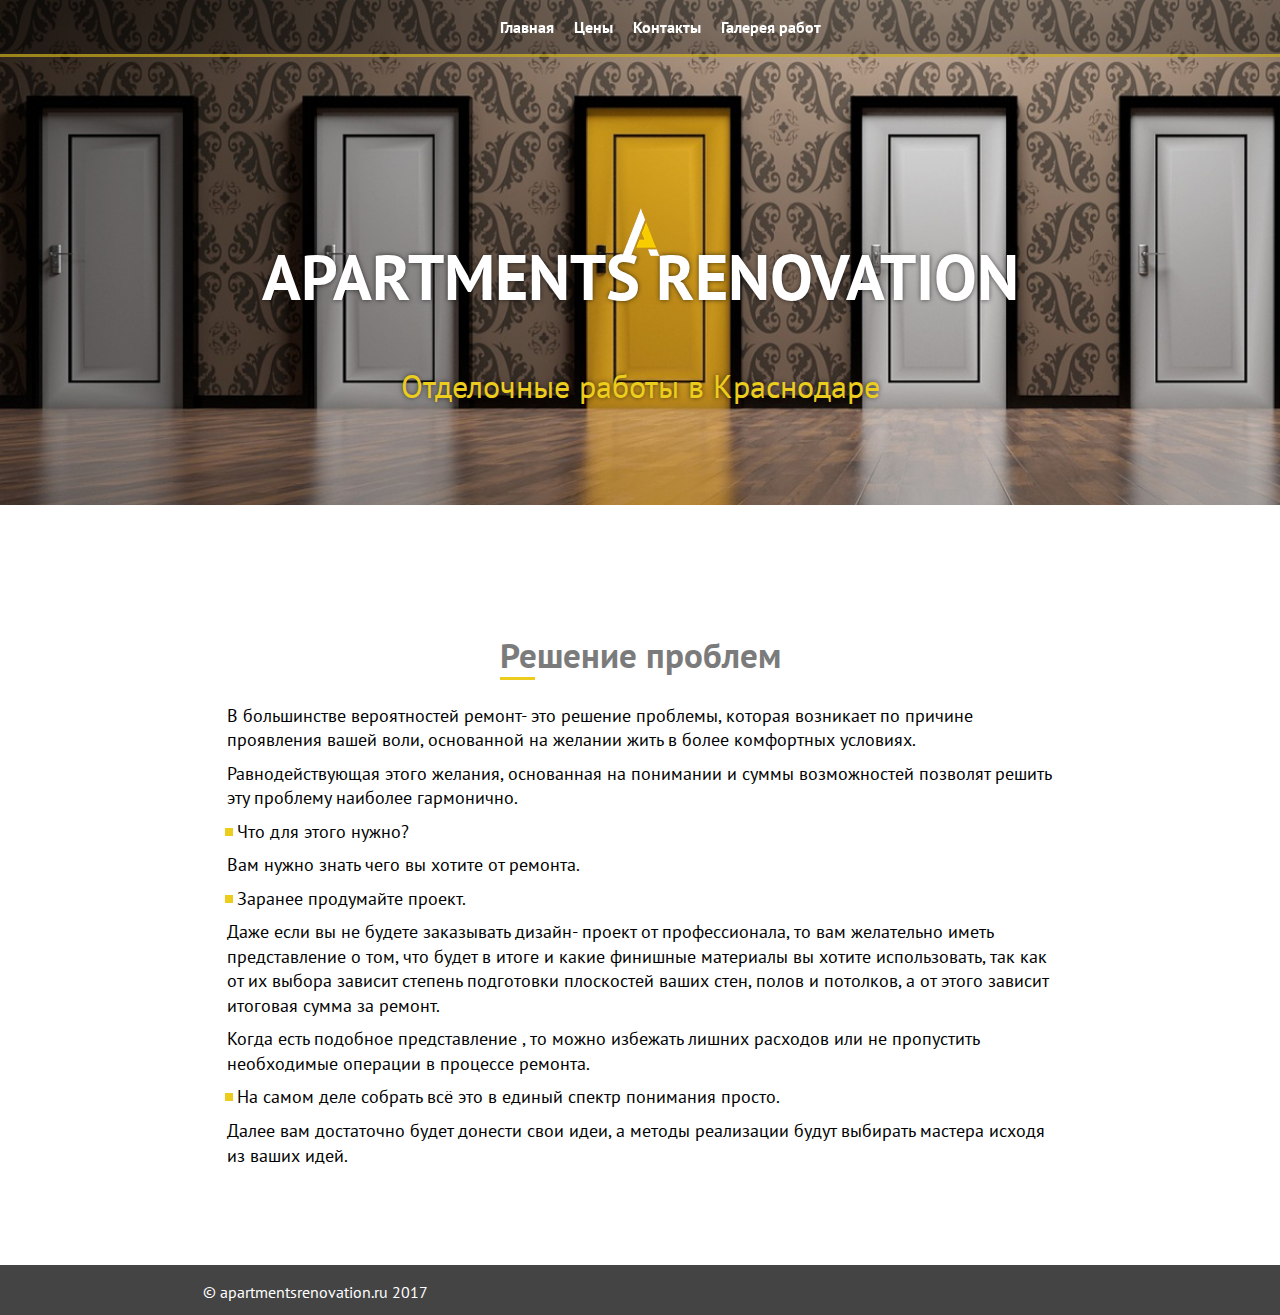
<file: posts/decision.html>
<!DOCTYPE html>
<html lang="ru">
<head>
<meta charset="utf-8">
	<title>Apartments renovation|Решение проблем</title>
	<meta name="viewport" content="width=device-width, initial-scale=1.0" />
  <meta name="description" content="Ремонт- это решение проблемы, которая возникает по причине проявления вашей воли, основанной на желании жить в более комфортных условиях"/>
  <meta name="keywords" content="ремонт, решение, комфорт, условия">
    <link rel="shortcut icon" href="/assets/images/favicon.ico" type="image/x-icon">
    <link rel="apple-touch-icon" href="/assets/images/touch-icon-iphone.png">
    <link rel="stylesheet" type="text/css" href="/assets/css/style.css">
	<script src="/assets/js/script.js"></script>
	
</head>
<body>
<div class="wrap">
<div class="menu-icon" onclick="show()">
  <span class="menu-icon-item"></span>
    <span class="menu-icon-item"></span>
      <span class="menu-icon-item"></span>
  </div>
<header class="dec">
<a title="Вернуться назад" class="back" onclick="javascript:history.back(); return false;">Назад</a>
<nav id="navigation"><ul>
<li><a href="/">Главная</a></li>
<li><a href="/posts/price.html">Цены</a></li>
<li><a href="/posts/contact.html">Контакты</a></li>
<li><a href="/posts/gallery.html">Галерея работ</a></li>
</ul>
</nav>
	<div class="branding">
    <div class="logo"><a rel="home" title="Главная" href="/">
  <img alt="Главная" src="/assets/images/logo.png">
  </a>
  </div>
    <h1 class="title"><a href="/" title="Главная" rel="home">Apartments renovation</a></h1>
    <span class="slogan">Отделочные работы в Краснодаре</span>
  </div>
</header>
<article>
<div class="style">
<h1>Решение проблем</h1>
<p>В большинстве вероятностей ремонт- это решение проблемы, которая возникает по причине проявления вашей воли, основанной на желании жить в более комфортных условиях.</br>

<p>Равнодействующая этого желания, основанная на понимании и суммы возможностей позволят решить эту проблему наиболее гармонично.</p>

<p class="mark">Что для этого нужно?</p>

<p>Вам нужно знать чего вы хотите  от ремонта.</p>

<p class="mark">Заранее продумайте проект. </p>

<p>Даже если вы не будете заказывать дизайн- проект от профессионала, то вам желательно  иметь представление о том, что будет в итоге и какие финишные материалы вы хотите использовать, так как от их выбора зависит степень подготовки плоскостей ваших стен, полов и потолков, а от этого зависит итоговая сумма за ремонт.</p>

<p>Когда есть подобное представление , то можно избежать лишних расходов или не пропустить необходимые операции в процессе ремонта.</p>

<p class="mark">На самом деле собрать всё это в единый спектр понимания просто. </p>

<p>Далее вам достаточно будет донести свои идеи, а методы реализации будут выбирать мастера исходя из ваших идей.
</p>
</div>
<script async src="//pagead2.googlesyndication.com/pagead/js/adsbygoogle.js"></script>
<!-- michaelnews -->
<ins class="adsbygoogle"
     style="display:block"
     data-ad-client="ca-pub-9085209353842392"
     data-ad-slot="3314291461"
     data-ad-format="auto"></ins>
<script>
(adsbygoogle = window.adsbygoogle || []).push({});
</script>
</article>
</div>
<footer>
<div class="inner">
&copy; <a href="/">apartmentsrenovation.ru</a> 2017
</div>
</footer>
<!-- Yandex.Metrika counter -->
<script type="text/javascript" >
    (function (d, w, c) {
        (w[c] = w[c] || []).push(function() {
            try {
                w.yaCounter47460979 = new Ya.Metrika2({
                    id:47460979,
                    clickmap:true,
                    trackLinks:true,
                    accurateTrackBounce:true,
                    webvisor:true
                });
            } catch(e) { }
        });

        var n = d.getElementsByTagName("script")[0],
            s = d.createElement("script"),
            f = function () { n.parentNode.insertBefore(s, n); };
        s.type = "text/javascript";
        s.async = true;
        s.src = "https://mc.yandex.ru/metrika/tag.js";

        if (w.opera == "[object Opera]") {
            d.addEventListener("DOMContentLoaded", f, false);
        } else { f(); }
    })(document, window, "yandex_metrika_callbacks2");
</script>
<noscript><div><img src="https://mc.yandex.ru/watch/47460979" style="position:absolute; left:-9999px;" alt="" /></div></noscript>
<!-- /Yandex.Metrika counter -->
<!-- Global site tag (gtag.js) - Google Analytics -->
<script async src="https://www.googletagmanager.com/gtag/js?id=UA-101881279-4"></script>
<script>
  window.dataLayer = window.dataLayer || [];
  function gtag(){dataLayer.push(arguments);}
  gtag('js', new Date());

  gtag('config', 'UA-101881279-4');
</script>

</body>
</html>
</file>
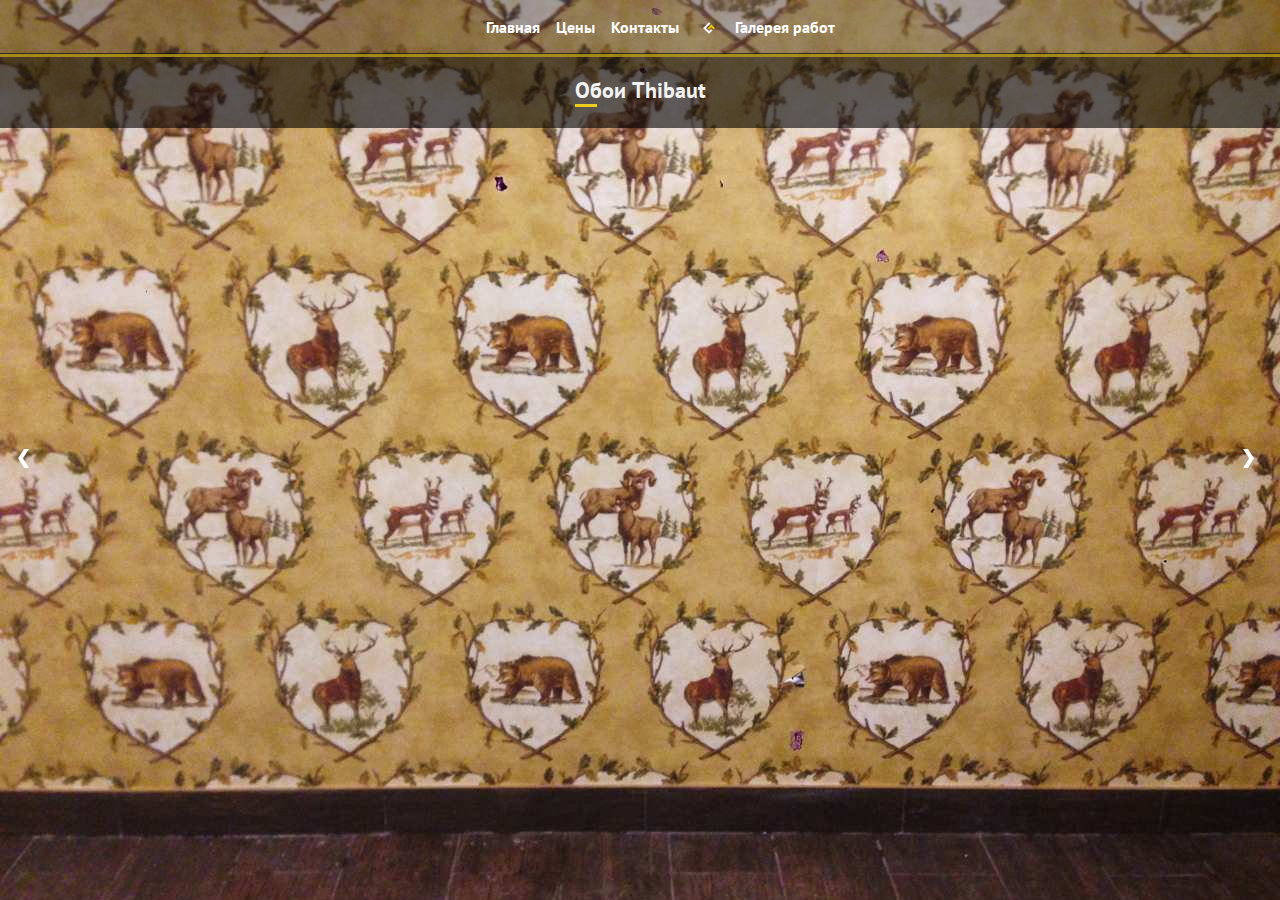
<file: posts/gallery.html>
<!DOCTYPE html><html lang="ru"><head><meta charset="utf-8"><title>Apartments renovation|Галерея</title><meta name="viewport" content="width=device-width, initial-scale=1.0" /><meta name="description" content="Примеры работ завершенных объектов и объектов во время производства работ"/><meta name="keywords" content="галерея, фото"><link rel="shortcut icon" href="/assets/images/favicon.ico" type="image/x-icon"><link rel="apple-touch-icon" href="/assets/images/touch-icon-iphone.png"><link rel="stylesheet" type="text/css" href="/assets/css/style.css"><link rel="stylesheet" type="text/css" href="/assets/css/slider.css"><script src="/assets/js/script.js"></script><script src="/assets/js/slider.js"></script></head><body><div class="wrap"><div class="menu-icon" onclick="show()"><span class="menu-icon-item"></span><span class="menu-icon-item"></span><span class="menu-icon-item"></span></div><header class="dec"><h1 class="gallery">Галерея работ</h1><a title="Вернуться назад" class="back" onclick="javascript:history.back(); return false;">Назад</a><nav id="navigation"><ul><li><a href="/">Главная</a></li><li><a href="/posts/price.html">Цены</a></li><li><a href="/posts/contact.html">Контакты</a></li><li class="active"><a href="/posts/gallery.html">Галерея работ</a></li></ul></nav></header><div class="slidershow-container"><div class="slide-item"><img onclick=" touchmove(1)" src="/assets/gallery/1.jpg" alt="Clean apartments" title="Clean apartments"><h2 class="text">Холл частного дома в процессе отделке</h2></div><div class="slide-item"><img onclick=" touchmove(1)" src="/assets/gallery/2.jpg" alt="Clean apartments" title="Clean apartments"><h2 class="text">Ресторан "Золотая лихорадка"</h2></div><div class="slide-item"><img onclick=" touchmove(1)" src="/assets/gallery/3.jpg" alt="Clean apartments" title="Clean apartments"><h2 class="text">Бюджетная отделка 3-х комнатной квартиры</h2></div><div class="slide-item"><img onclick=" touchmove(1)" src="/assets/gallery/4.jpg" alt="Clean apartments" title="Clean apartments"><h2 class="text">Один из холлов загородного дома в процессе</h2></div><div class="slide-item"><img onclick=" touchmove(1)" src="/assets/gallery/5.jpg" alt="Clean apartments" title="Clean apartments"><h2 class="text">Зал каркасного дома</h2></div><div class="slide-item"><img onclick=" touchmove(1)" src="/assets/gallery/6.jpg" alt="Clean apartments" title="Clean apartments"><h2 class="text">Спальня каркасного дома</h2></div><div class="slide-item">
            <img onclick=" touchmove(1)" src="/assets/gallery/7.jpg" alt="Clean apartments" title="Clean apartments">
            <h2 class="text">Обои Thibaut</h2>
        </div><a onclick="plusSlides(-1)" class="prev">&#10094;</a><a onclick="plusSlides(1)" class="next">&#10095;</a></div></div><footer><div class="inner">&copy; <a href="/">apartmentsrenovation.ru</a> 2017</div></footer><!-- Yandex.Metrika counter -->
<script type="text/javascript" >
    (function (d, w, c) {
        (w[c] = w[c] || []).push(function() {
            try {
                w.yaCounter47460979 = new Ya.Metrika2({
                    id:47460979,
                    clickmap:true,
                    trackLinks:true,
                    accurateTrackBounce:true,
                    webvisor:true
                });
            } catch(e) { }
        });

        var n = d.getElementsByTagName("script")[0],
            s = d.createElement("script"),
            f = function () { n.parentNode.insertBefore(s, n); };
        s.type = "text/javascript";
        s.async = true;
        s.src = "https://mc.yandex.ru/metrika/tag.js";

        if (w.opera == "[object Opera]") {
            d.addEventListener("DOMContentLoaded", f, false);
        } else { f(); }
    })(document, window, "yandex_metrika_callbacks2");
</script>
<noscript><div><img src="https://mc.yandex.ru/watch/47460979" style="position:absolute; left:-9999px;" alt="" /></div></noscript>
<!-- /Yandex.Metrika counter -->
<!-- Global site tag (gtag.js) - Google Analytics -->
<script async src="https://www.googletagmanager.com/gtag/js?id=UA-101881279-4"></script>
<script>
  window.dataLayer = window.dataLayer || [];
  function gtag(){dataLayer.push(arguments);}
  gtag('js', new Date());

  gtag('config', 'UA-101881279-4');
</script>
</body></html>
</file>
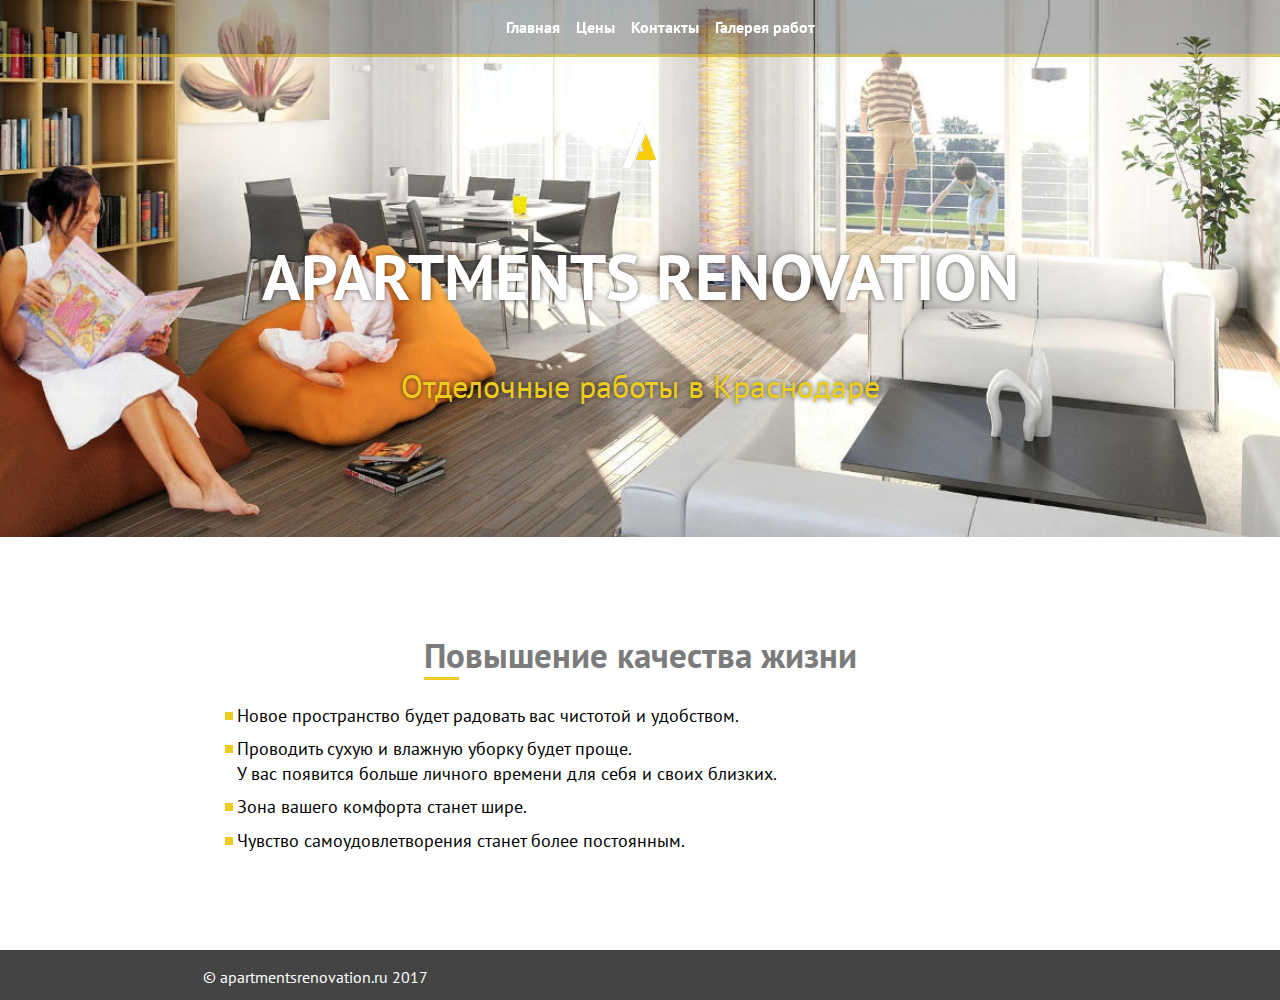
<file: posts/inter.html>
<!DOCTYPE html><html lang="ru"><head><meta charset="utf-8"><title>Apartments renovation|Повышение качества жизни</title><meta name="viewport" content="width=device-width, initial-scale=1.0" /><meta name="description" content="Новое пространство будет радовать вас чистотой и удобством"/><meta name="keywords" content="пространство, новое"><link rel="shortcut icon" href="/assets/images/favicon.ico" type="image/x-icon"><link rel="apple-touch-icon" href="/assets/images/touch-icon-iphone.png"><link rel="stylesheet" type="text/css" href="/assets/css/style.css"><script src="../assets/js/script.js"></script></head><body><div class="wrap"><div class="menu-icon" onclick="show()"><span class="menu-icon-item"></span><span class="menu-icon-item"></span><span class="menu-icon-item"></span></div><header class="inter"><a title="Вернуться назад" class="back" onclick="javascript:history.back(); return false;">Назад</a><nav id="navigation"><ul><li><a href="/">Главная</a></li><li><a href="/posts/price.html">Цены</a></li><li><a href="/posts/contact.html">Контакты</a></li><li><a href="/posts/gallery.html">Галерея работ</a></li></ul></nav><div class="branding"><div class="logo"><a rel="home" title="Главная" href="/"><img alt="Главная" src="../assets/images/logo.png"></a></div><h1 class="title"><a href="/" title="Главная" rel="home">Apartments renovation</a></h1><span class="slogan">Отделочные работы в Краснодаре</span></div></header><article><div class="style"><h1>Повышение качества жизни</h1><p class="mark">Новое пространство будет радовать вас чистотой и удобством.</p><p class="mark">Проводить сухую и влажную уборку будет проще.</br>У вас появится больше личного времени для себя и своих близких.</p><p class="mark">Зона вашего комфорта станет шире.</p><p class="mark">Чувство самоудовлетворения станет более постоянным.</p></div><script async src="//pagead2.googlesyndication.com/pagead/js/adsbygoogle.js"></script>
<!-- michaelnews -->
<ins class="adsbygoogle"
     style="display:block"
     data-ad-client="ca-pub-9085209353842392"
     data-ad-slot="3314291461"
     data-ad-format="auto"></ins>
<script>
(adsbygoogle = window.adsbygoogle || []).push({});
</script></article></div><footer><div class="inner">&copy; <a href="/">apartmentsrenovation.ru</a> 2017</div></footer><!-- Yandex.Metrika counter -->
<script type="text/javascript" >
    (function (d, w, c) {
        (w[c] = w[c] || []).push(function() {
            try {
                w.yaCounter47460979 = new Ya.Metrika2({
                    id:47460979,
                    clickmap:true,
                    trackLinks:true,
                    accurateTrackBounce:true,
                    webvisor:true
                });
            } catch(e) { }
        });

        var n = d.getElementsByTagName("script")[0],
            s = d.createElement("script"),
            f = function () { n.parentNode.insertBefore(s, n); };
        s.type = "text/javascript";
        s.async = true;
        s.src = "https://mc.yandex.ru/metrika/tag.js";

        if (w.opera == "[object Opera]") {
            d.addEventListener("DOMContentLoaded", f, false);
        } else { f(); }
    })(document, window, "yandex_metrika_callbacks2");
</script>
<noscript><div><img src="https://mc.yandex.ru/watch/47460979" style="position:absolute; left:-9999px;" alt="" /></div></noscript>
<!-- /Yandex.Metrika counter -->
<!-- Global site tag (gtag.js) - Google Analytics -->
<script async src="https://www.googletagmanager.com/gtag/js?id=UA-101881279-4"></script>
<script>
  window.dataLayer = window.dataLayer || [];
  function gtag(){dataLayer.push(arguments);}
  gtag('js', new Date());

  gtag('config', 'UA-101881279-4');
</script>
</body></html>
</file>
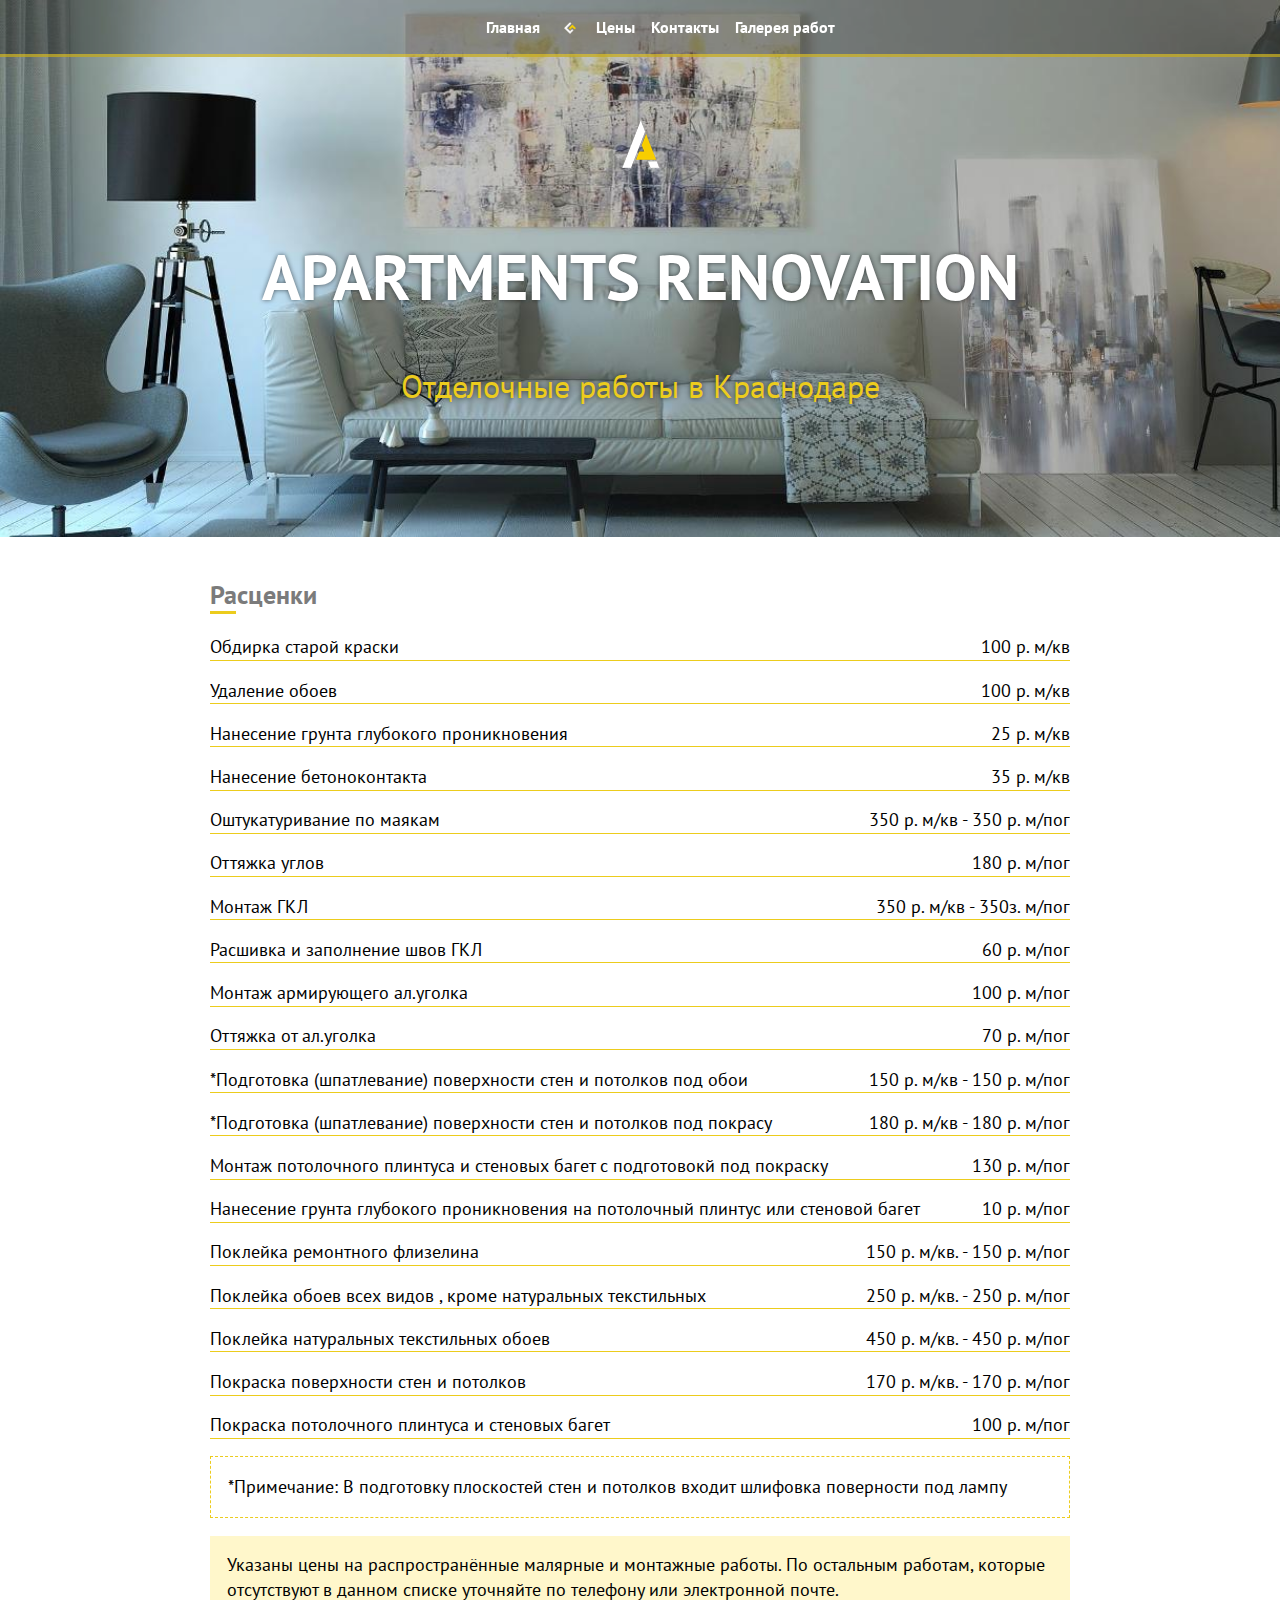
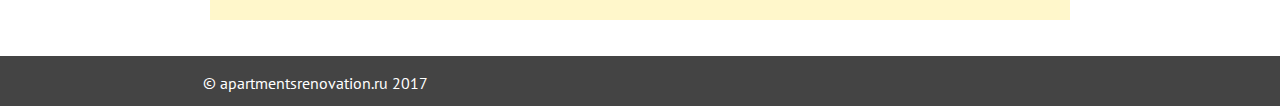
<file: posts/price.html>
<!DOCTYPE html><html lang="ru"><head><meta charset="utf-8"><title>Apartments renovation|Цены на отделочные работы в Краснодаре</title><meta name="viewport" content="width=device-width, initial-scale=1.0" /><meta name="description" content="Цены на распространённые малярные и монтажные работы"/><meta name="keywords" content="цена, работа, монтаж"><link rel="shortcut icon" href="../assets/images/favicon.ico" type="image/x-icon"><link rel="apple-touch-icon" href="../assets/images/touch-icon-iphone.png"><link rel="stylesheet" type="text/css" href="../assets/css/style.css"><script src="../assets/js/script.js"></script></head><body><div class="wrap"><div class="menu-icon" onclick="show()"><span class="menu-icon-item"></span><span class="menu-icon-item"></span><span class="menu-icon-item"></span></div><header class="front"><a title="Вернуться назад" class="back" onclick="javascript:history.back(); return false;">Назад</a><nav id="navigation"><ul><li><a href="/">Главная</a></li><li class="active"><a href="/posts/price.html">Цены</a></li><li><a href="/posts/contact.html">Контакты</a></li><li><a href="/posts/gallery.html">Галерея работ</a></li></ul></nav><div class="branding"><div class="logo"><a rel="home" title="Главная" href="/"><img alt="Главная" src="/assets/images/logo.png"></a></div><h1 class="title"><a href="/" title="Главная" rel="home">Apartments renovation</a></h1><span class="slogan">Отделочные работы в Краснодаре</span></div></header><article><h2>Расценки</h2><div class="row"><div class="cel">Обдирка старой краски</div><div class="price">100 р. м/кв</div></div><div class="row"><div class="cel">Удаление обоев</div><div class="price">100 р. м/кв</div></div><div class="row"><div class="cel">Нанесение грунта глубокого проникновения</div><div class="price">25 р. м/кв</div></div><div class="row"><div class="cel">Нанесение бетоноконтакта</div><div class="price">35 р. м/кв</div></div><div class="row"><div class="cel">Оштукатуривание по маякам</div><div class="price">350 р. м/кв - 350 р. м/пог</div></div><div class="row"><div class="cel">Оттяжка углов</div><div class="price">180 р. м/пог</div></div><div class="row"><div class="cel">Монтаж ГКЛ</div><div class="price">350 р. м/кв - 350з. м/пог</div></div><div class="row"><div class="cel">Расшивка и заполнение швов ГКЛ</div><div class="price">60 р. м/пог</div></div><div class="row"><div class="cel">Монтаж армирующего ал.уголка</div><div class="price">100 р. м/пог</div></div><div class="row"><div class="cel">Оттяжка от ал.уголка</div><div class="price">70 р. м/пог</div></div><div class="row"><div class="cel">*Подготовка (шпатлевание) поверхности стен и потолков под обои</div><div class="price">150 р. м/кв - 150 р. м/пог</div></div><div class="row"><div class="cel">*Подготовка (шпатлевание) поверхности стен и потолков под покрасу</div><div class="price">180 р. м/кв - 180 р. м/пог</div></div><div class="row"><div class="cel">Монтаж потолочного плинтуса и стеновых багет с подготовокй под покраску</div><div class="price">130 р. м/пог</div></div><div class="row"><div class="cel">Нанесение грунта глубокого проникновения на потолочный плинтус или стеновой багет</div><div class="price">10 р. м/пог</div></div><div class="row"><div class="cel">Поклейка ремонтного флизелина</div><div class="price">150 р. м/кв. - 150 р. м/пог</div></div><div class="row"><div class="cel">Поклейка обоев всех видов , кроме натуральных текстильных</div><div class="price">250 р. м/кв. - 250 р. м/пог</div></div><div class="row"><div class="cel">Поклейка натуральных текстильных обоев</div><div class="price">450 р. м/кв. - 450 р. м/пог</div></div><div class="row"><div class="cel">Покраска поверхности стен и потолков</div><div class="price">170 р. м/кв. - 170 р. м/пог</div></div><div class="row"><div class="cel">Покраска потолочного плинтуса и стеновых багет</div><div class="price">100 р. м/пог</div></div><div class="note"> *Примечание: В подготовку плоскостей стен и потолков входит шлифовка поверности под лампу	</div><div class="description">	Указаны цены на распространённые малярные и монтажные работы. По остальным работам, которые отсутствуют в данном списке уточняйте по телефону или электронной почте.</div><script async src="//pagead2.googlesyndication.com/pagead/js/adsbygoogle.js"></script>
<!-- michaelnews -->
<ins class="adsbygoogle"
     style="display:block"
     data-ad-client="ca-pub-9085209353842392"
     data-ad-slot="3314291461"
     data-ad-format="auto"></ins>
<script>
(adsbygoogle = window.adsbygoogle || []).push({});
</script></article></div><footer><div class="inner">&copy; <a href="/">apartmentsrenovation.ru</a> 2017</div></footer><!-- Yandex.Metrika counter -->
<script type="text/javascript" >
    (function (d, w, c) {
        (w[c] = w[c] || []).push(function() {
            try {
                w.yaCounter47460979 = new Ya.Metrika2({
                    id:47460979,
                    clickmap:true,
                    trackLinks:true,
                    accurateTrackBounce:true,
                    webvisor:true
                });
            } catch(e) { }
        });

        var n = d.getElementsByTagName("script")[0],
            s = d.createElement("script"),
            f = function () { n.parentNode.insertBefore(s, n); };
        s.type = "text/javascript";
        s.async = true;
        s.src = "https://mc.yandex.ru/metrika/tag.js";

        if (w.opera == "[object Opera]") {
            d.addEventListener("DOMContentLoaded", f, false);
        } else { f(); }
    })(document, window, "yandex_metrika_callbacks2");
</script>
<noscript><div><img src="https://mc.yandex.ru/watch/47460979" style="position:absolute; left:-9999px;" alt="" /></div></noscript>
<!-- /Yandex.Metrika counter -->
<!-- Global site tag (gtag.js) - Google Analytics -->
<script async src="https://www.googletagmanager.com/gtag/js?id=UA-101881279-4"></script>
<script>
  window.dataLayer = window.dataLayer || [];
  function gtag(){dataLayer.push(arguments);}
  gtag('js', new Date());

  gtag('config', 'UA-101881279-4');
</script>
</body></html>
</file>
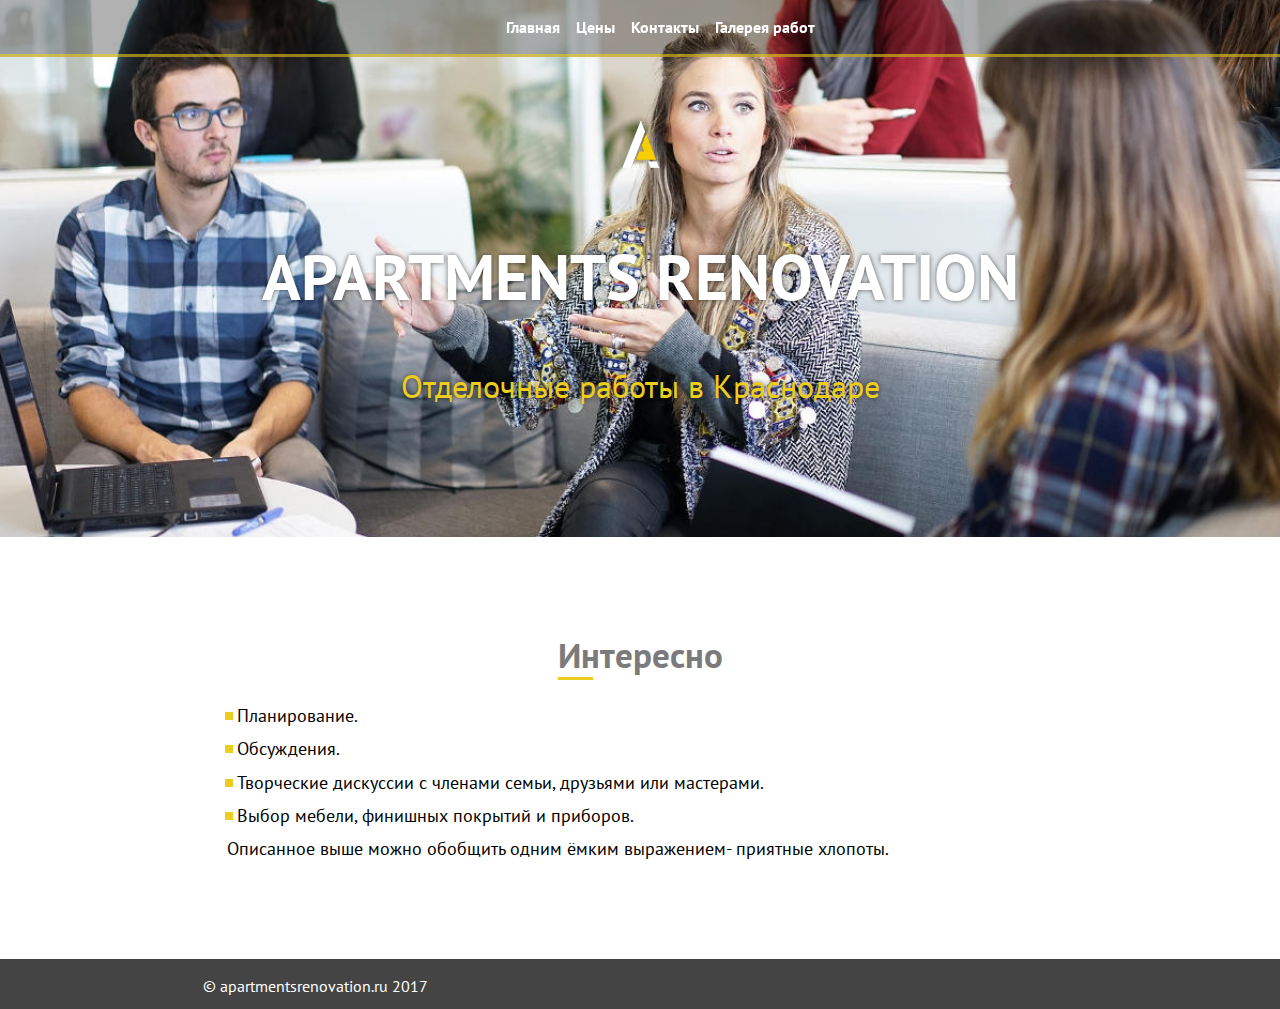
<file: posts/work.html>
<!DOCTYPE html><html lang="ru"><head><meta charset="utf-8"><title>Apartments renovation|Интересно</title><meta name="viewport" content="width=device-width, initial-scale=1.0" /><meta name="description" content="Творческие дискуссии с членами семьи, друзьями или мастерами"/><meta name="keywords" content="творчество, дискуссия, семья, мастера"><link rel="shortcut icon" href="/assets/images/favicon.ico" type="image/x-icon"><link rel="apple-touch-icon" href="/assets/images/touch-icon-iphone.png"><link rel="stylesheet" type="text/css" href="/assets/css/style.css"><script src="/assets/js/script.js"></script></head><body><div class="wrap"><div class="menu-icon" onclick="show()"><span class="menu-icon-item"></span><span class="menu-icon-item"></span><span class="menu-icon-item"></span></div><header class="work"><a title="Вернуться назад" class="back" onclick="javascript:history.back(); return false;">Назад</a><nav id="navigation"><ul><li><a href="/">Главная</a></li><li><a href="/posts/price.html">Цены</a></li><li><a href="/posts/contact.html">Контакты</a></li><li><a href="/posts/gallery.html">Галерея работ</a></li></ul></nav><div class="branding"><div class="logo"><a rel="home" title="Главная" href="/"><img alt="Главная" src="/assets/images/logo.png"></a></div><h1 class="title"><a href="/" title="Главная" rel="home">Apartments renovation</a></h1><span class="slogan">Отделочные работы в Краснодаре</span></div></header><article><div class="style"><h1>Интересно</h1><p class="mark">Планирование.</p><p class="mark">Обсуждения.</p><p class="mark">Творческие дискуссии с членами семьи, друзьями или мастерами.</p><p class="mark">Выбор мебели, финишных покрытий и приборов.</p><p>Описанное выше можно обобщить одним ёмким выражением- приятные хлопоты.</p></div></article></div><footer><div class="inner">&copy; <a href="/">apartmentsrenovation.ru</a> 2017</div></footer><!-- Yandex.Metrika counter -->
<script type="text/javascript" >
    (function (d, w, c) {
        (w[c] = w[c] || []).push(function() {
            try {
                w.yaCounter47460979 = new Ya.Metrika2({
                    id:47460979,
                    clickmap:true,
                    trackLinks:true,
                    accurateTrackBounce:true,
                    webvisor:true
                });
            } catch(e) { }
        });

        var n = d.getElementsByTagName("script")[0],
            s = d.createElement("script"),
            f = function () { n.parentNode.insertBefore(s, n); };
        s.type = "text/javascript";
        s.async = true;
        s.src = "https://mc.yandex.ru/metrika/tag.js";

        if (w.opera == "[object Opera]") {
            d.addEventListener("DOMContentLoaded", f, false);
        } else { f(); }
    })(document, window, "yandex_metrika_callbacks2");
</script>
<noscript><div><img src="https://mc.yandex.ru/watch/47460979" style="position:absolute; left:-9999px;" alt="" /></div></noscript>
<!-- /Yandex.Metrika counter -->
<!-- Global site tag (gtag.js) - Google Analytics -->
<script async src="https://www.googletagmanager.com/gtag/js?id=UA-101881279-4"></script>
<script>
  window.dataLayer = window.dataLayer || [];
  function gtag(){dataLayer.push(arguments);}
  gtag('js', new Date());

  gtag('config', 'UA-101881279-4');
</script>
</body></html>
</file>
<file: assets/css/style.css>
@import url('https://fonts.googleapis.com/css?family=PT+Sans');*{box-sizing:border-box}html{height:100%}body{padding:0;margin:0;width:100%;font-size:100%;font-family:'PT Sans',sans-serif;line-height:1.4;height:100%}.clearfix::after,.clearfix::before{content:" ";display:table}.clearfix::after{clear:both}h1,h2,h3,h4{color:#7b7b7b}h1.gallery{display:none}a{text-decoration:none}a:active{outline:none}a:focus{outline:none}p{margin:.5em 0;clear:both}.style{padding:1em;margin:2em  0}a.back{display:none;background:url(../images/back.png) no-repeat center;position:fixed;top:1em;left:1em;z-index:2000;color:transparent}a.back:hover{cursor:pointer}.mark{margin-left:10px}.mark::before{content:"";width:8px;height:8px;background:#eccc1d;position:absolute;margin-left:-12px;margin-top:8px}.logo{position:relative;top:-.25em}.dec .logo{top:2.5em}.front{width:100%;height:auto;background:url(../images/header.jpg) no-repeat fixed;background-size:105%;overflow:hidden}.dec{width:100%;height:auto;background:url(../images/header-check.jpg) no-repeat fixed;background-size:105%;overflow:hidden}.work{width:100%;height:auto;background:url(../images/header-work.jpg) no-repeat fixed;background-size:107%;overflow:hidden}.inter{width:100%;height:auto;background:url(../images/header-inter.jpg) no-repeat fixed;background-size:110%;overflow:hidden}.branding{margin:10% 0;color:#fff;text-align:center;font-size:2rem}.s-title{display:block;width:100%;text-align:center;font-size:2rem}.s-title a{color:#fff;text-transform:uppercase;font-weight:bold;font-size:2rem;text-shadow:0 0 5px rgba(0,0,0,.6)}.title a{color:#fff;text-transform:uppercase;text-shadow:0 0 5px rgba(0,0,0,.6)}.slogan{color:#eccc1d;text-shadow:0 0 5px rgba(0,0,0,.6)}.another{width:100%;height:auto;padding:1em;margin:2em 0}.another a{color:#7b7b7b}.another ul li{list-style:none}#phone{background:url(../images/phone.png) no-repeat left 10px;padding:10px 0 10px 30px;font-size:.9rem}#phone:hover{cursor:pointer}#email{background:url(../images/mail.png) no-repeat left 15px;padding:10px 0 10px 30px;font-size:.9rem}#email:hover{cursor:pointer}article h1{text-align:center}article h1::before{width:1em;height:3px;content:"";background:#eccc1d;position:absolute;margin-top:1.3em}h2::before,h3::before,h4::before{width:1em;height:3px;content:"";background:#eccc1d;position:absolute;margin-top:1.3em}article{font-size:1.1rem}.menu-icon{display:none;width:2em;height:2em;position:fixed;top:1em;right:1em;z-index:1000}.menu-icon:hover{cursor:pointer}.menu-icon-item{display:block;background:#eccc1d;width:100%;height:4px;margin:3px 0 0 0;overflow:hidden}#navigation{background:rgba(0,0,0,.3);width:100%;margin:0 auto;text-align:center;padding:1em 0;border-bottom:3px solid rgba(236,204,29,.6);position:fixed;top:0;z-index:1000}#navigation ul{margin:0}#navigation ul li{display:inline}#navigation ul li a{color:#fff;font-weight:bold;margin:0 .5em}#navigation ul li a:hover{color:#eccc1d}#navigation ul li.active a{margin-left:3em}#navigation ul li.active::before{content:"";width:12px;height:12px;background:url('[data-uri]');position:absolute;margin-top:.35em;margin-left:1em}.block-gallery{width:100%;height:auto;clear:both;margin:1% 0;border:1px solid#eccc1d}.block-gallery img{width:100%;max-width:100%;max-height:20em}.block-gallery h3{text-align:center;padding:0 .5em;font-size:.9rem}.block{width:31.33%;height:auto;margin:1%;float:left;border:1px solid#eccc1d}.block img{width:100%;max-width:100%;max-height:8em}.block h3{text-align:center;padding:0 .5em;font-size:.9rem}.wrap{width:100%;min-height:100%;padding-bottom:50px}article{background:rgba(255,255,255,.3);width:70%;min-height:100%;margin:0 auto;padding:1em 1em 2em 1em;overflow:hidden}section{width:100%;margin:0 auto;padding:1em 0;overflow:hidden}.section-gallery{width:100%;margin:0 auto;padding:0;position:relative !important}section h3{width:100%;overflow:hidden}.contact{width:100%;margin:0 auto;font-style:normal;padding:1em 1em 2em 1em}.contact span{display:block}.name img{width:150px;height:150px;max-width:100%;border-radius:50%}.name{width:150px;float:left;margin:0 6em 0 0;text-align:center}.name p{width:100%;text-align:center}.cel{float:left}.map{margin-top:2em}.contact a{text-decoration:none;color:#000;font-size:.9rem}.inner{width:70%;margin:0 auto}footer{width:100%;height:50px;margin-top:-50px;background:#444;padding:1em;color:#fff}footer a{color:#fff}.float{overflow:hidden}.row{width:100%;margin:1em 0;border-bottom:1px solid#eccc1d;overflow:hidden}.cel,.price{display:block}.price{float:right}.description{padding:1em;background:#fff7cb}.note{margin:1em 0;padding:1em;border:1px dashed#eccc1d}#overlay{display:none;top:0;min-height:100%;bottom:0;left:0;right:0;position:fixed;background:rgba(0,0,0,.6)}.visible{display:block}.popup{background:#fff;position:relative;width:70%;margin:10% 15% 10% 15%;overflow:auto;padding:0}.popup p,.popup h3{padding:1em}.popup img{width:100%;height:auto;max-width:100%}@media screen and (max-width:1024px){.front{width:100%;height:auto;background:url(../images/header.jpg) no-repeat fixed;background-size:150%;border-bottom:none;overflow:hidden}.dec{width:100%;height:auto;background:url(../images/header-check.jpg) no-repeat fixed;background-size:150%;border-bottom:none;overflow:hidden}.work{width:100%;height:auto;background:url(../images/header-work.jpg) no-repeat fixed;background-size:150%;border-bottom:none;overflow:hidden}.inter{width:100%;height:auto;background:url(../images/header-inter.jpg) no-repeat fixed;background-size:150%;border-bottom:none;overflow:hidden}.block img{min-height:8em}}@media screen and (max-width:640px){body{min-width:240px}a.back{display:block;background:rgba(0,0,0,.8) url(../images/back.png) no-repeat center;left:.5em;border-radius:5px}.s-title a{font-size:1.2rem;position:relative;top:-.5em}h1.title a{font-size:1.2rem;position:relative;top:-.5em}.s-title{display:block;width:100%;text-align:center;font-size:1.2rem}.front{width:100%;background:url(../images/header-sm.jpg) no-repeat fixed;background-size:105%}.dec{width:100%;background:url(../images/header-check-sm.jpg) no-repeat fixed;background-size:105%;overflow:hidden}.work{width:100%;background:url(../images/header-work-sm.jpg) no-repeat fixed;background-size:105%;overflow:hidden}.inter{width:100%;background:url(../images/header-inter-sm.jpg) no-repeat fixed;background-size:105%;overflow:hidden}.menu-icon{display:block;z-index:1100}#navigation{display:none;background:rgba(0,0,0,.6);text-align:left;padding:.5em;z-index:1000;position:fixed;top:0;left:0;right:0;bottom:0}#navigation ul{position:relative;width:80%;margin:30% auto}#navigation ul li.active::before{content:"";width:12px;height:12px;background:url('[data-uri]');position:absolute;margin-top:.75em;margin-left:-1.5em}#navigation ul li{display:block;margin:0 0 1em 0}#navigation ul li a:hover{border-bottom:1px dashed#eccc1d}#navigation ul li a{font-size:1.5rem}#navigation ul li.active a{margin-left:0}.branding{margin:2.5% 0;color:#fff;text-align:center;font-size:.8rem}.slogan{position:relative;top:-1.5em}article,.inner{width:98%}.block{width:100%;float:none;margin:.5em auto}.block img{max-height:auto}.block-gallery img{max-height:auto}.name{width:100%;float:none;margin:0 auto;text-align:center}.name img{width:200px;height:200px;max-width:100%;border-radius:50%}.price{float:none;clear:both}.contact span{border-bottom:1px solid#ecccd1;padding:1em 0}.logo{position:static;float:none}}
</file>
<file: assets/css/slider.css>
html{width:100%;height:100%}body{width:100%;height:100%;margin:0;padding:0}.slideshow-container{max-width:1000px;position:relative;margin:auto}.prev,.next{cursor:pointer;position:absolute;top:50%;width:auto;margin-top:-22px;padding:16px;color:white;font-weight:bold;font-size:18px;transition:0.6s ease;border-radius:0 3px 3px 0}.next{right:8px;border-radius:3px 0 0 3px}.prev:hover,.next:hover{background-color:rgba(0,0,0,0.8)}.slide-item{text-align:center;min-height:100%;position:fixed;top:0;left:0;right:0;bottom:0}.slide-item img{width:100%;max-width:100%;min-height:100%;position:absolute;top:0;left:0;right:0;bottom:0}h2.text{background:rgba(0,0,0,.6);color:#f2f2f2;font-size:22px;padding:1em;position:absolute;top:1.6em;left:0;right:0}.active:hover{background-color:#717171}@media screen and (max-width:640px){h2.text{top:-1em;padding:.75em}}
</file>
